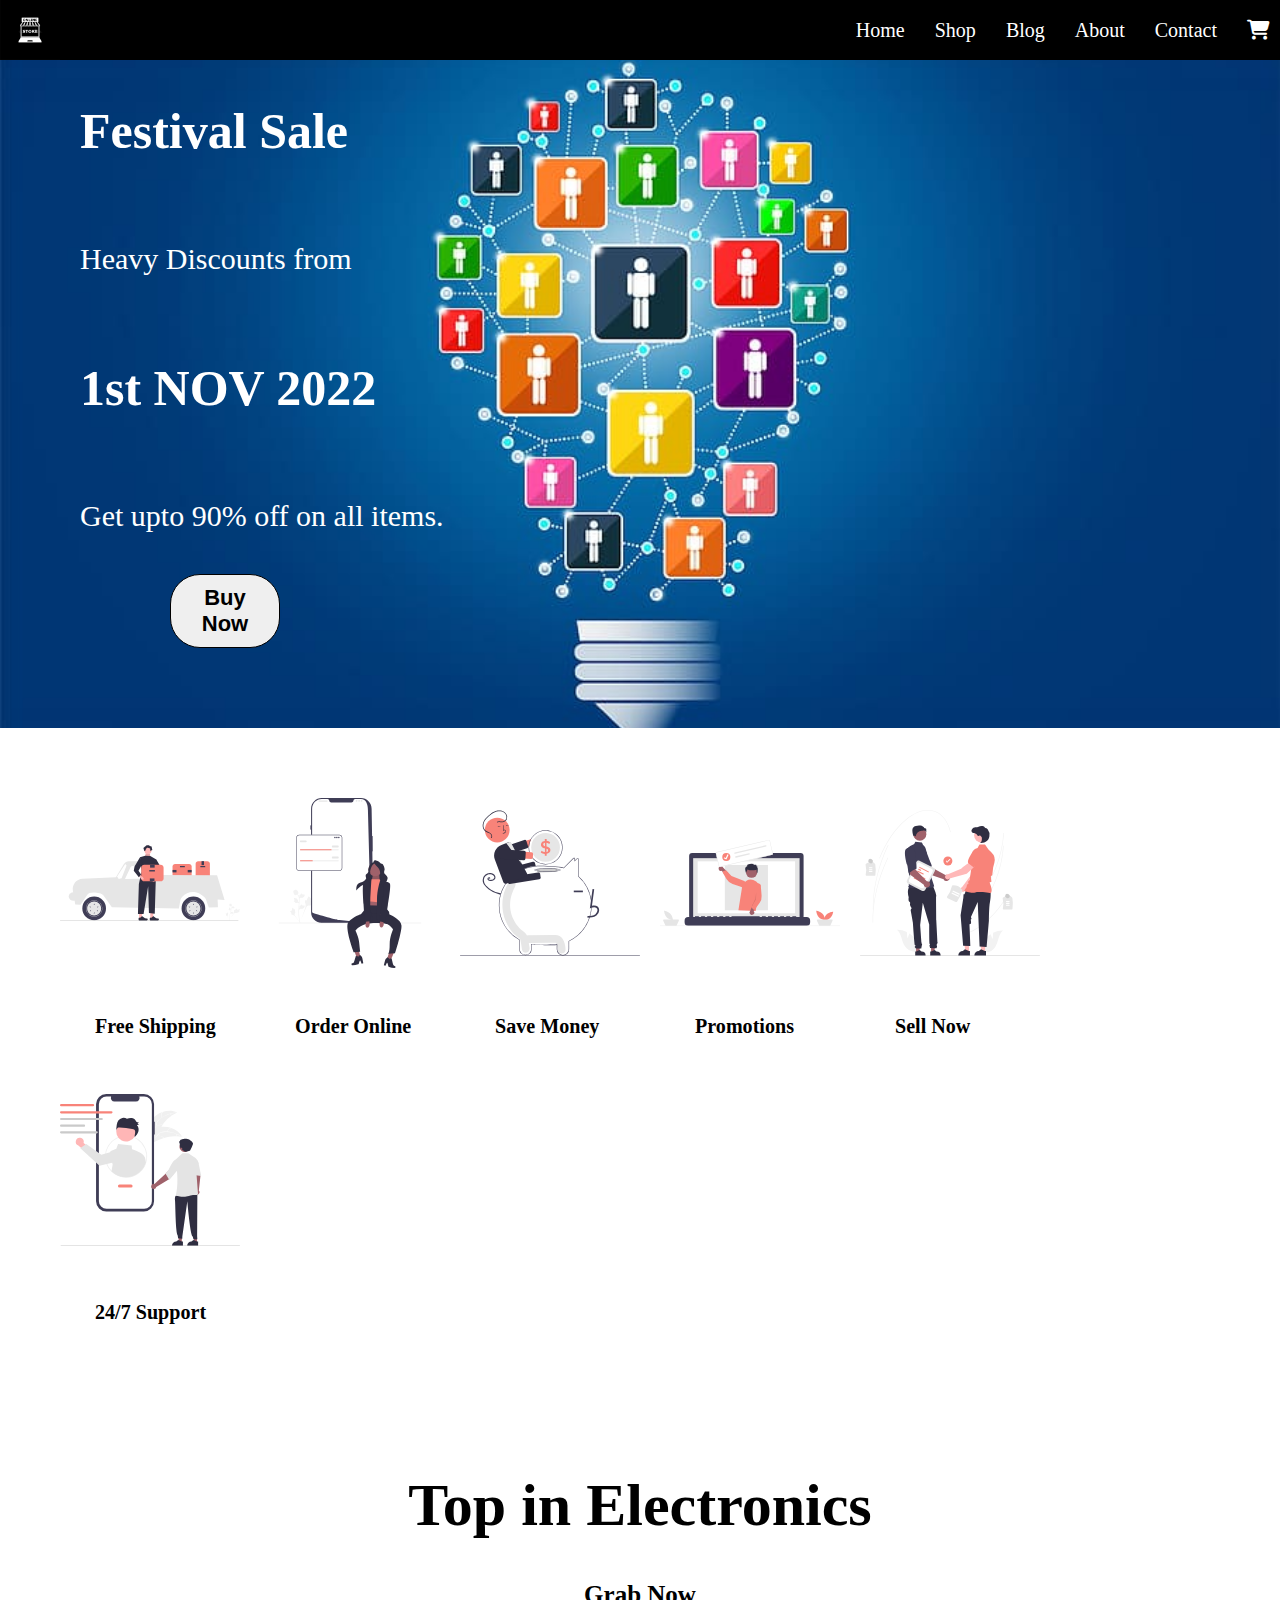
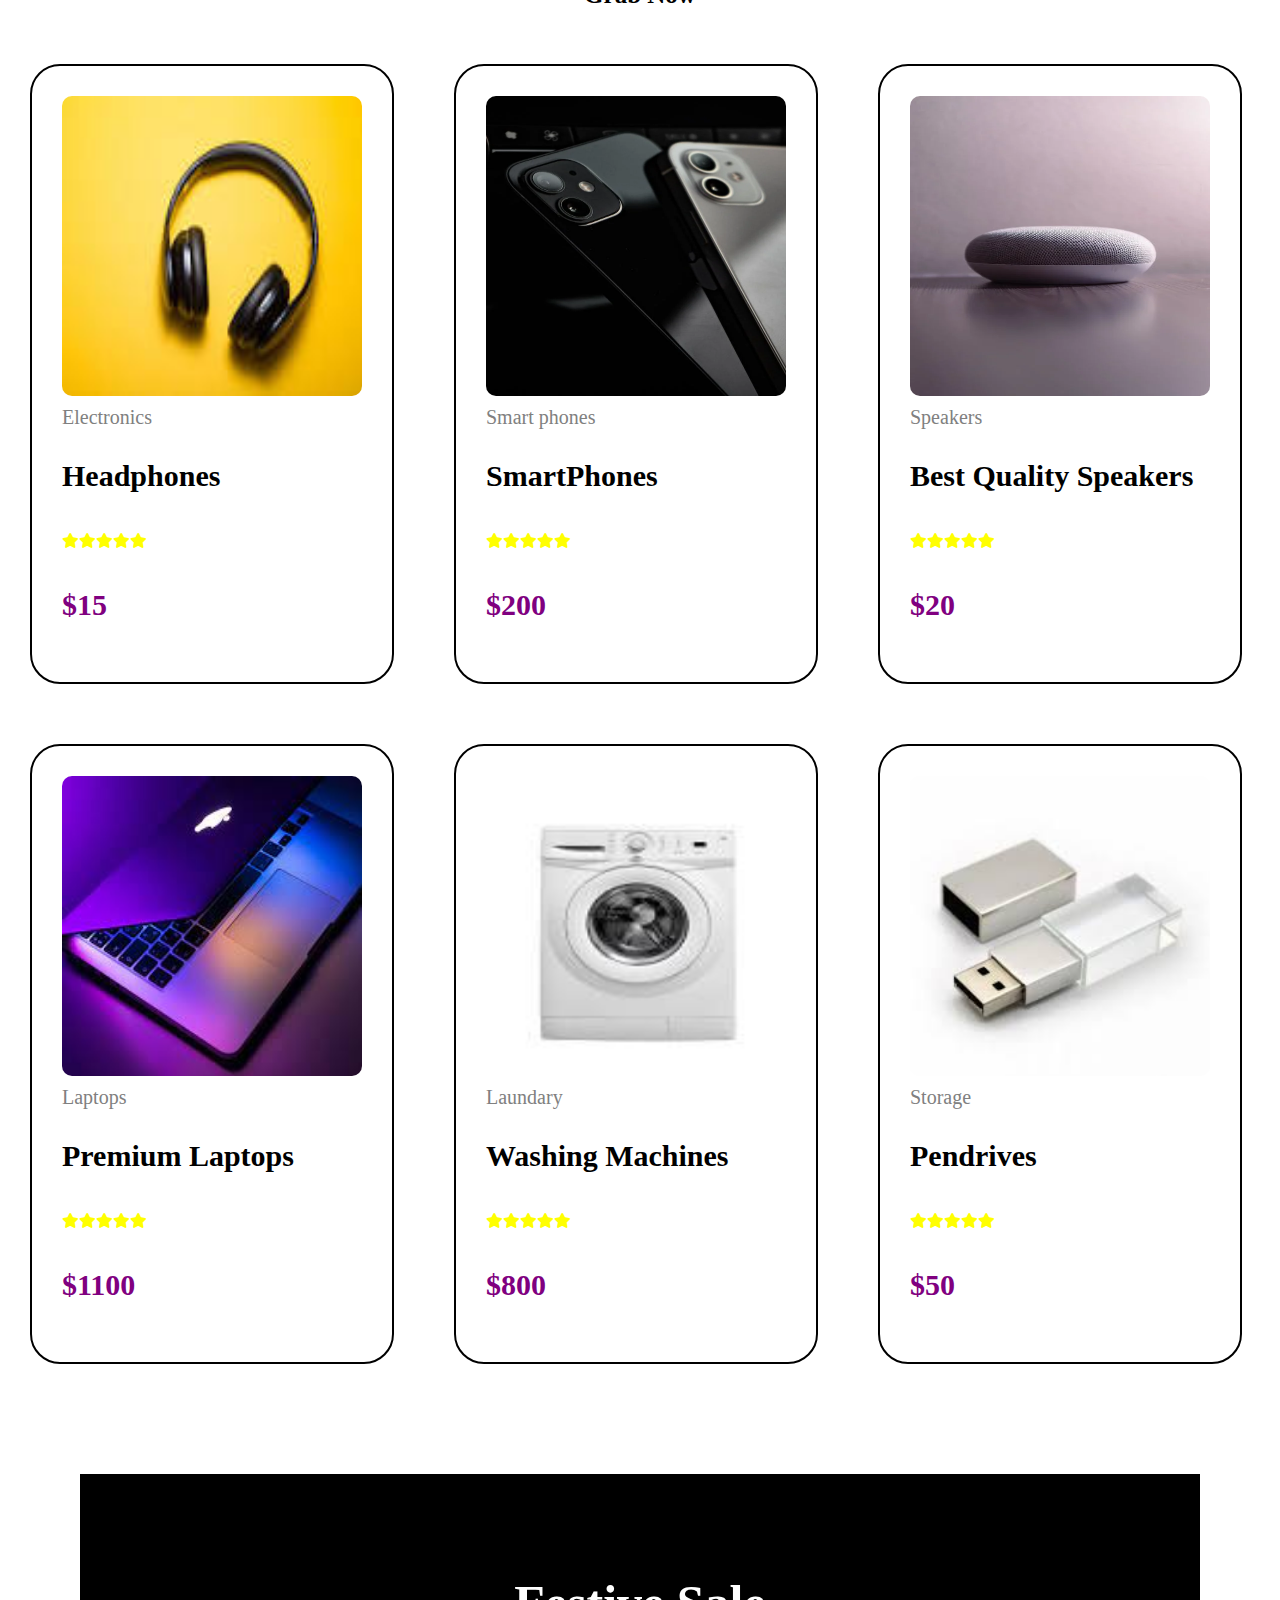
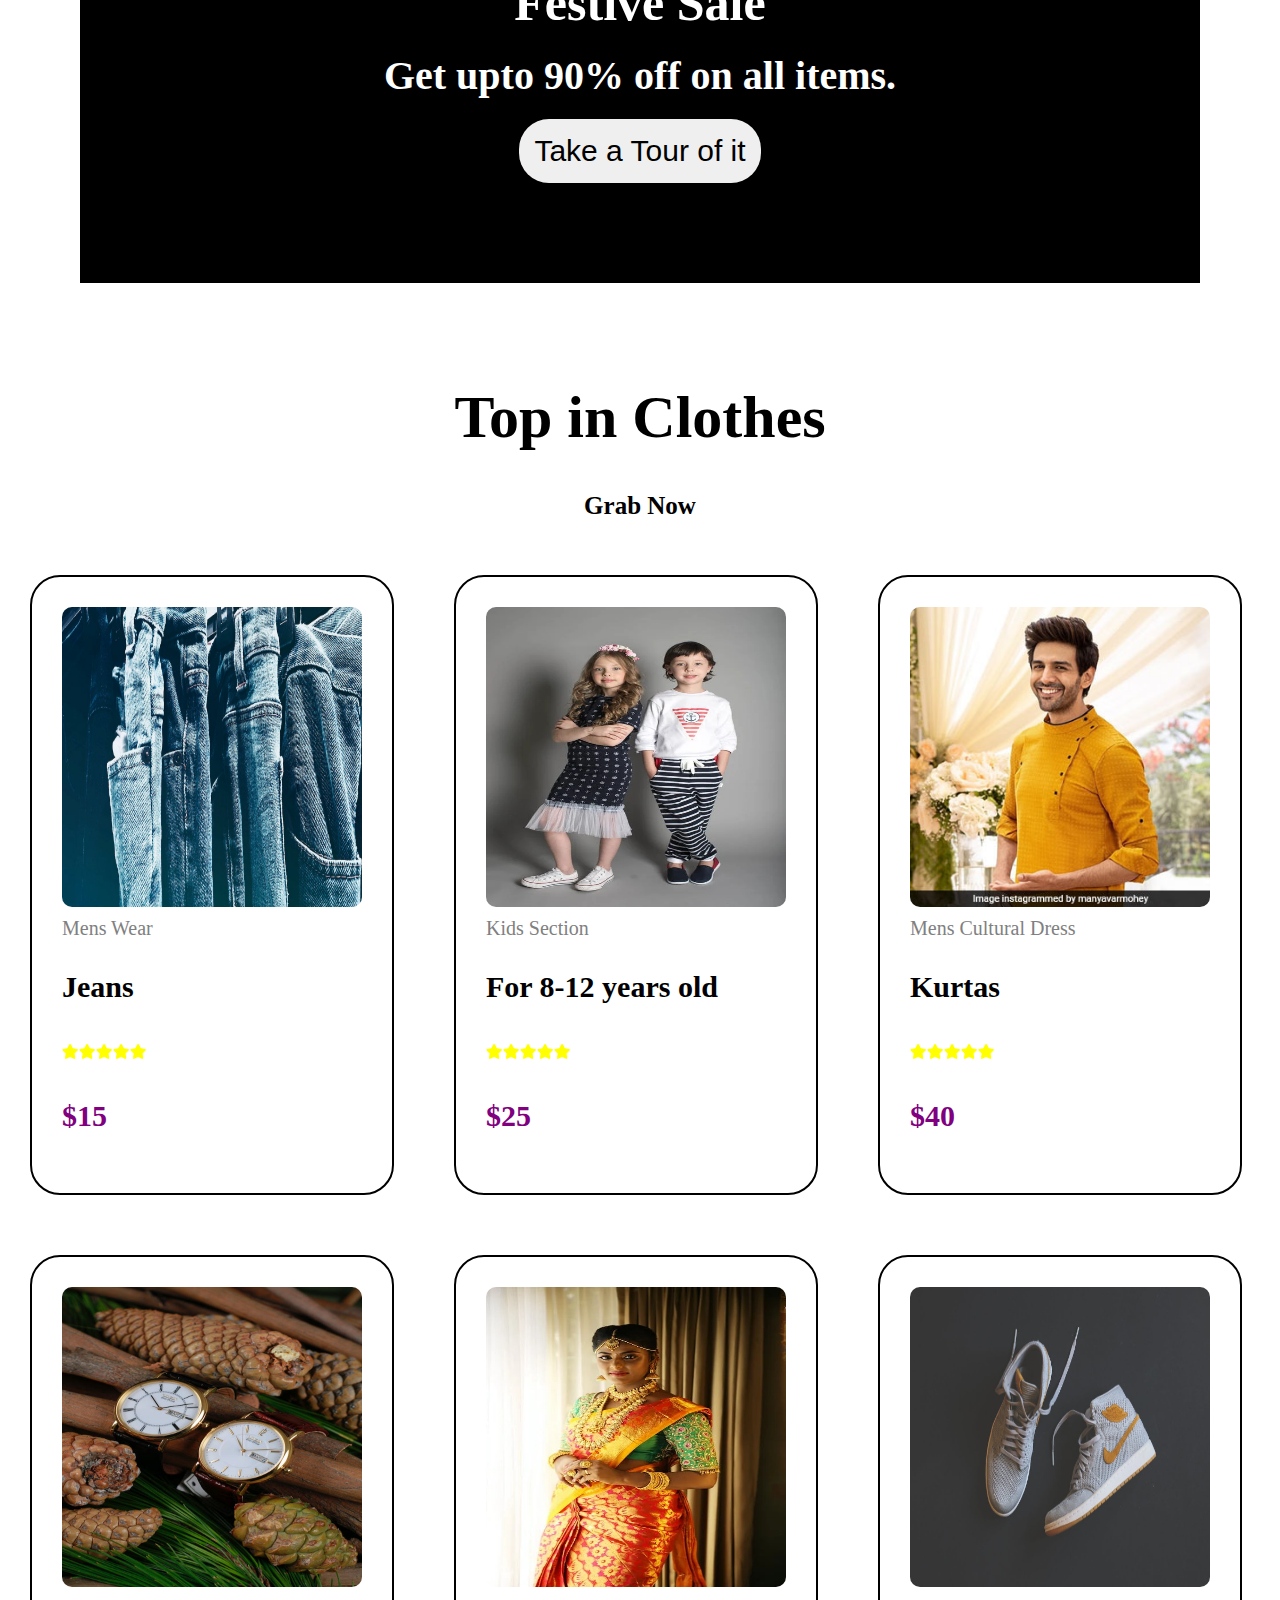
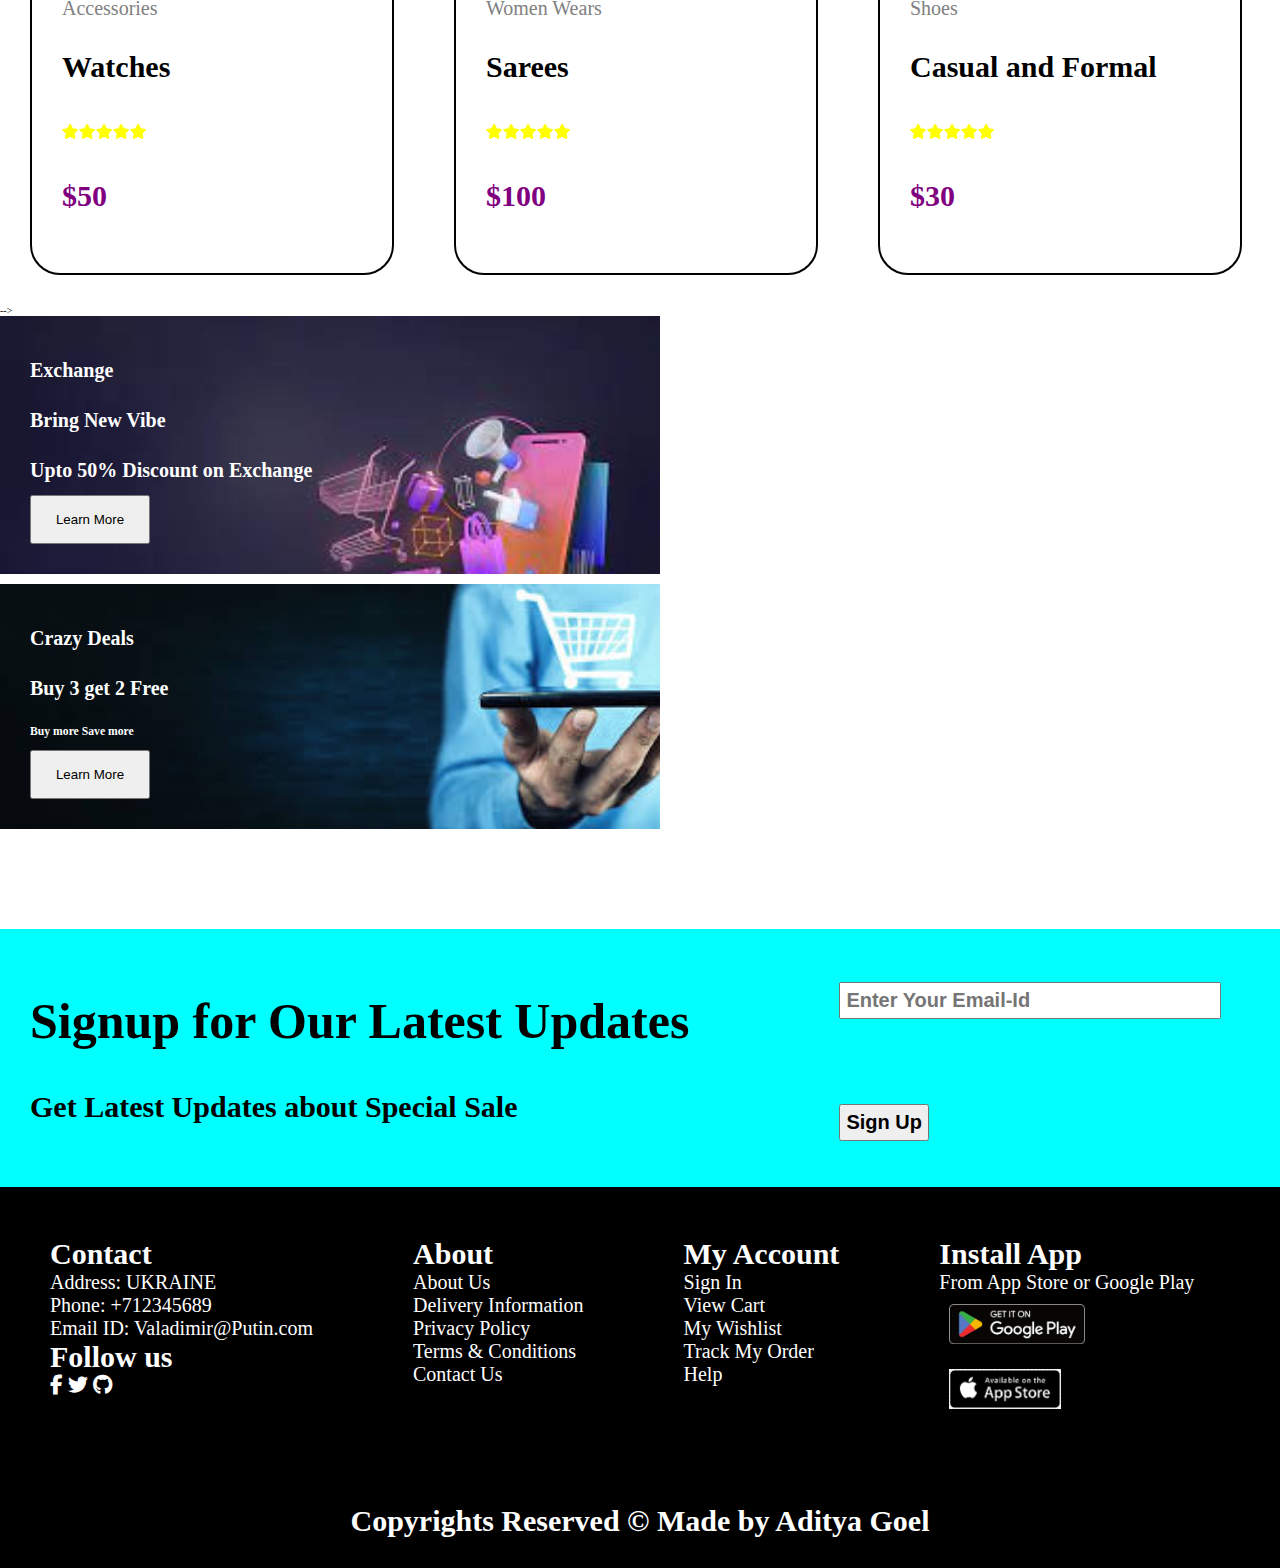
<file: index.html>
<!DOCTYPE html>

<html lang="en">

<head>
    <meta charset="UTF-8">
    <meta http-equiv="X-UA-Compatible" content="IE=edge">
    <meta name="viewport" content="width=device-width, initial-scale=1.0">
    <link rel="stylesheet" href="style.css">
    <link rel="stylesheet" href="https://cdnjs.cloudflare.com/ajax/libs/font-awesome/6.2.0/css/all.min.css"
        integrity="sha512-xh6O/CkQoPOWDdYTDqeRdPCVd1SpvCA9XXcUnZS2FmJNp1coAFzvtCN9BmamE+4aHK8yyUHUSCcJHgXloTyT2A=="
        crossorigin="anonymous" referrerpolicy="no-referrer" />
    <link rel="stylesheet" href="https://cdnjs.cloudflare.com/ajax/libs/font-awesome/6.2.0/css/all.min.css">
    <link rel="stylesheet" href="https://cdnjs.cloudflare.com/ajax/libs/font-awesome/6.2.0/css/all.min.css"
        integrity="sha512-xh6O/CkQoPOWDdYTDqeRdPCVd1SpvCA9XXcUnZS2FmJNp1coAFzvtCN9BmamE+4aHK8yyUHUSCcJHgXloTyT2A=="
        crossorigin="anonymous" referrerpolicy="no-referrer" />

    <title>Document</title>
</head>

<body>
    <nav>

        <img class="img" src="logo.jpg" alt="">




        <ul class="ul" id="ul">
            <li><a href="index.html">Home</a></li>
            <li><a href="shop.html">Shop</a></li>
            <li><a href="blog.html">Blog</a></li>
            <li><a href="about.html">About</a></li>

            <li><a href="contact.html">Contact</a></li>
            <li class="c"><a href="cart.html"><i class="fa fa-shopping-cart" aria-hidden="true"></i></a></li>
        </ul>




        <div class="bars" id="bars">
            <i class="fa-solid fa-bars"></i>
        </div>

    </nav>


    <div class="lisst" id="lisst">
        <ul class="ull">
            <li><a href="index.html">Home</a></li>
            <li><a href="shop.html">Shop</a></li>
            <li><a href="blog.html">Blog</a></li>
            <li><a href="about.html">About</a></li>

            <li><a href="contact.html">Contact</a></li>
            <li class="c"><a href="cart.html"><i class="fa fa-shopping-cart" aria-hidden="true"></i></a></li>
        </ul>

      
    </div>




    <div class="sec">
        <h2 class="f">Festival Sale</h2><br>
        <p class="p">Heavy Discounts from</p><br>
        <h2>1st NOV 2022</h2><br>
        <p class="p">Get upto 90% off on all items.</p><br>
        <button class="btn">Buy Now</button>
    </div>




    <!-- ==============================
    logos section down
    ============================== -->



    <section class="feat">

        <div class="featureitem">
            <img class="featimg" src="free shipping.svg" alt="">
            <h6>Free Shipping</h6>
        </div>
        <div class="featureitem">
            <img class="featimg" src="order.svg" alt="">
            <h6>Order Online</h6>
        </div>
        <div class="featureitem">
            <img class="featimg" src="save.svg" alt="">
            <h6>Save Money</h6>
        </div>
        <div class="featureitem">
            <img class="featimg" src="pro.svg" alt="">
            <h6>Promotions</h6>
        </div>
        <div class="featureitem">
            <img class="featimg" src="sell.svg" alt="">
            <h6>Sell Now</h6>
        </div>
        <div class="featureitem">
            <img class="featimg" src="24.svg" alt="">
            <h6>24/7 Support</h6>
        </div>
    </section>


    <!-- ==============================
    logos section up
    ============================== -->








    <h1 class="heading">Top in Electronics</h1>
    <h3 class="sub_head">Grab Now</h3>
    <section class="card_sec">
        <div class="card">
            <img class="cards_img" src="heaphone.jpg" alt="">
            <p class="type">Electronics</p>

            <p class="name">Headphones</p>
            <p><i class="fa-sharp fa-solid fa-star"></i><i class="fa-sharp fa-solid fa-star"></i><i
                    class="fa-sharp fa-solid fa-star"></i><i class="fa-sharp fa-solid fa-star"></i><i
                    class="fa-sharp fa-solid fa-star"></i></p>
            <p class="price">$15</p>
        </div>
        <div class="card">
            <img class="cards_img" src="phones.webp" alt="">
            <p class="type">Smart phones</p>

            <p class="name">SmartPhones</p>
            <p><i class="fa-sharp fa-solid fa-star"></i><i class="fa-sharp fa-solid fa-star"></i><i
                    class="fa-sharp fa-solid fa-star"></i><i class="fa-sharp fa-solid fa-star"></i><i
                    class="fa-sharp fa-solid fa-star"></i></p>
            <p class="price">$200</p>
        </div>
        <div class="card">
            <img class="cards_img" src="speskers.webp" alt="">
            <p class="type">Speakers</p>

            <p class="name">Best Quality Speakers</p>
            <p><i class="fa-sharp fa-solid fa-star"></i><i class="fa-sharp fa-solid fa-star"></i><i
                    class="fa-sharp fa-solid fa-star"></i><i class="fa-sharp fa-solid fa-star"></i><i
                    class="fa-sharp fa-solid fa-star"></i></p>
            <p class="price">$20</p>
        </div>
        <div class="card">
            <img class="cards_img" src="lap.jpg" alt="">
            <p class="type">Laptops</p>

            <p class="name">Premium Laptops</p>
            <p><i class="fa-sharp fa-solid fa-star"></i><i class="fa-sharp fa-solid fa-star"></i><i
                    class="fa-sharp fa-solid fa-star"></i><i class="fa-sharp fa-solid fa-star"></i><i
                    class="fa-sharp fa-solid fa-star"></i></p>
            <p class="price">$1100</p>
        </div>
        <div class="card">
            <img class="cards_img" src="washingf.jpg" alt="">
            <p class="type">Laundary</p>

            <p class="name">Washing Machines</p>
            <p><i class="fa-sharp fa-solid fa-star"></i><i class="fa-sharp fa-solid fa-star"></i><i
                    class="fa-sharp fa-solid fa-star"></i><i class="fa-sharp fa-solid fa-star"></i><i
                    class="fa-sharp fa-solid fa-star"></i></p>
            <p class="price">$800</p>
        </div>
        <div class="card">
            <img class="cards_img" src="pendrive.jpg" alt="">
            <p class="type">Storage</p>

            <p class="name">Pendrives</p>
            <p><i class="fa-sharp fa-solid fa-star"></i><i class="fa-sharp fa-solid fa-star"></i><i
                    class="fa-sharp fa-solid fa-star"></i><i class="fa-sharp fa-solid fa-star"></i><i
                    class="fa-sharp fa-solid fa-star"></i></p>
            <p class="price">$50</p>
        </div>

    </section>





    <div class="banner">
        <h1 class="banner_h">Festive Sale</h1>
        <p class="banner_p">Get upto 90% off on all items.</p>
        <button class="banner_btn">Take a Tour of it</button>
    </div>





    <h1 class="heading">Top in Clothes</h1>
    <h3 class="sub_head">Grab Now</h3>
    <section class="card_sec">
        <div class="card">
            <img class="cards_img" src="jeans.jpeg" alt="">
            <p class="type">Mens Wear</p>

            <p class="name">Jeans</p>
            <p><i class="fa-sharp fa-solid fa-star"></i><i class="fa-sharp fa-solid fa-star"></i><i
                    class="fa-sharp fa-solid fa-star"></i><i class="fa-sharp fa-solid fa-star"></i><i
                    class="fa-sharp fa-solid fa-star"></i></p>
            <p class="price">$15</p>
        </div>



        <div class="card">
            <img class="cards_img" src="kids.webp" alt="">
            <p class="type">Kids Section</p>

            <p class="name">For 8-12 years old</p>
            <p><i class="fa-sharp fa-solid fa-star"></i><i class="fa-sharp fa-solid fa-star"></i><i
                    class="fa-sharp fa-solid fa-star"></i><i class="fa-sharp fa-solid fa-star"></i><i
                    class="fa-sharp fa-solid fa-star"></i></p>
            <p class="price">$25</p>
        </div>
        <div class="card">
            <img class="cards_img" src="kurta.jpg" alt="">
            <p class="type">Mens Cultural Dress</p>

            <p class="name">Kurtas</p>
            <p><i class="fa-sharp fa-solid fa-star"></i><i class="fa-sharp fa-solid fa-star"></i><i
                    class="fa-sharp fa-solid fa-star"></i><i class="fa-sharp fa-solid fa-star"></i><i
                    class="fa-sharp fa-solid fa-star"></i></p>
            <p class="price">$40</p>
        </div>
        <div class="card">
            <img class="cards_img" src="wacthcws.jpeg" alt="">
            <p class="type">Accessories</p>

            <p class="name">Watches</p>
            <p><i class="fa-sharp fa-solid fa-star"></i><i class="fa-sharp fa-solid fa-star"></i><i
                    class="fa-sharp fa-solid fa-star"></i><i class="fa-sharp fa-solid fa-star"></i><i
                    class="fa-sharp fa-solid fa-star"></i></p>
            <p class="price">$50</p>
        </div>
        <div class="card">
            <img class="cards_img" src="saare.webp" alt="">
            <p class="type">Women Wears</p>

            <p class="name">Sarees</p>
            <p><i class="fa-sharp fa-solid fa-star"></i><i class="fa-sharp fa-solid fa-star"></i><i
                    class="fa-sharp fa-solid fa-star"></i><i class="fa-sharp fa-solid fa-star"></i><i
                    class="fa-sharp fa-solid fa-star"></i></p>
            <p class="price">$100</p>
        </div>
        <div class="card">
            <img class="cards_img" src="shoes.jpeg" alt="">
            <p class="type">Shoes</p>

            <p class="name">Casual and Formal</p>
            <p><i class="fa-sharp fa-solid fa-star"></i><i class="fa-sharp fa-solid fa-star"></i><i
                    class="fa-sharp fa-solid fa-star"></i><i class="fa-sharp fa-solid fa-star"></i><i
                    class="fa-sharp fa-solid fa-star"></i></p>
            <p class="price">$30</p>
        </div>

    </section> -->


    <div class="banner_grp">



        <div class="banner2">
            <h1 class="exc">Exchange</h1>

            <h1 class="bri">Bring New Vibe</h1>
            <h1 class="up">
                Upto 50% Discount on Exchange
            </h1>
            <button class="btn3">Learn More</button>

        </div>



        <div class="banner3">
            <h1>Crazy Deals</h1>
            <h1>
                Buy 3 get 2 Free

            </h1>

            <h3>
                Buy more Save more

            </h3>
            <button class="btn3">
                Learn More

            </button>
        </div>






    </div>





    <section class="sign">

        <div class="pp">
            <h1 class="h">Signup for Our Latest Updates</h1>

            <h4 class="h0">Get Latest Updates about Special Sale</h4>
        </div>


        <div class="i">
            <input class="email" type="email" placeholder="Enter Your Email-Id">
            <button class="email">Sign Up</button>

        </div>


    </section>


    <footer>
        <div class="div_cont">
            <span>Contact</span> <br>
            Address: UKRAINE <br>

            Phone: +712345689 <br>

            Email ID: Valadimir@Putin.com <br>
            <span class="tags">
                Follow us
            </span> <br>
            <i class="fa-brands fa-facebook-f"></i>
            <i class="fa-brands fa-twitter"></i>
            <i class="fa-brands fa-github"></i>

        </div>
        <div class="div_cont">
            <span>
                About
            </span> <br>
            About Us <br>
            Delivery Information <br>
            Privacy Policy <br>
            Terms & Conditions <br>
            Contact Us <br>
        </div>
        <div class="div_cont">
            <span>
                My Account
            </span> <br>
            Sign In <br>
            View Cart<br>
            My Wishlist<br>
            Track My Order<br>
            Help<br>
        </div>
        <div class="div_cont">
            <span>
                Install App
            </span><br>
            From App Store or Google Play<br>
            <img class="img-store" src="playstore.png" alt=""><br>
            <img class="img-store" src="appstore.png" alt="">
        </div>
    </footer>




    <h1 class="footer">
        Copyrights Reserved &copy; Made by Aditya Goel
    </h1>



    <script src="index.js"></script>
</body>

</html>








<!-- https://ayushmangarg2003.github.io/PocketMart/ -->
</file>
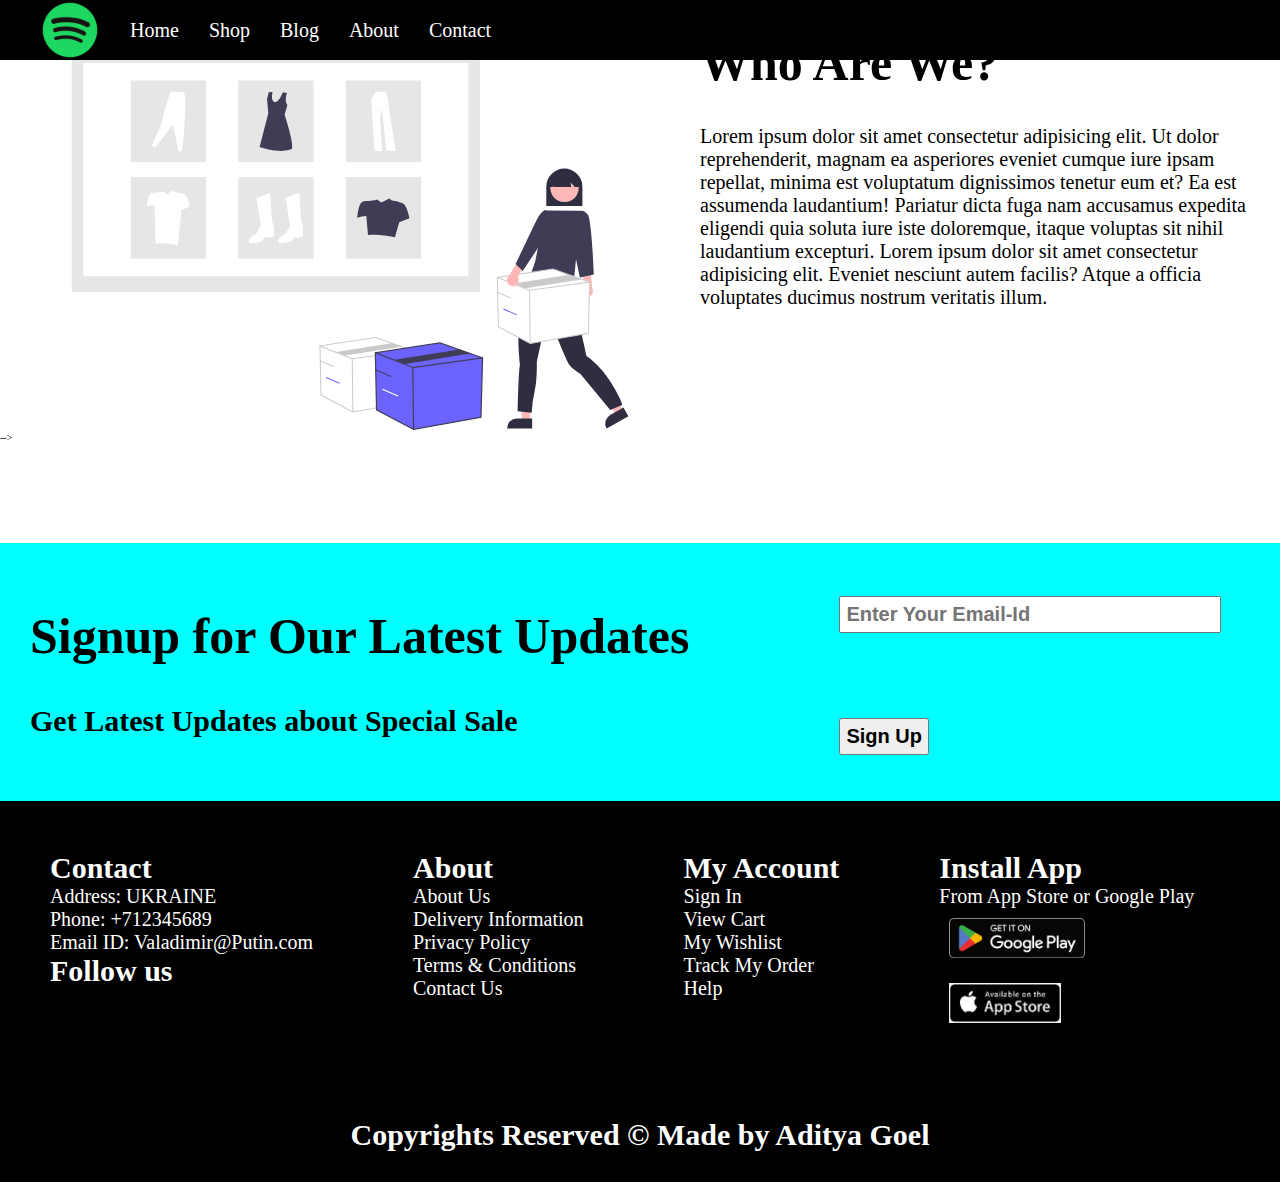
<file: about.html>
<!DOCTYPE html>
<html lang="en">

<head>
    <meta charset="UTF-8">
    <meta http-equiv="X-UA-Compatible" content="IE=edge">
    <meta name="viewport" content="width=device-width, initial-scale=1.0">
    <link rel="stylesheet" href="style.css">
    <title>Document</title>
</head>

<body>


    <div>
        <nav>

            <ul class="ul">
                <img class="img" src="logo.png" alt="">
                <li><a href="test.html">Home</a></li>
                <li><a href="shop.html">Shop</a></li>
                <li><a href="blog.html">Blog</a></li>
                <li><a href="about.html">About</a></li>

                <li><a href="contact.html">Contact</a></li>
                <li><i class="fa fa-shopping-cart" aria-hidden="true"></i></li>
            </ul>
        </nav>
    </div>

 
    <div class="q">
        <div>

            <img class="about_img" src="about_i.svg" alt="">
        </div>

        <div>
            <h1 class="l"> Who Are We?</h1>
            <p class="m">
                Lorem ipsum dolor sit amet consectetur adipisicing elit. Ut dolor reprehenderit, magnam ea asperiores
                eveniet cumque iure ipsam repellat, minima est voluptatum dignissimos tenetur eum et? Ea est assumenda
                laudantium! Pariatur dicta fuga nam accusamus expedita eligendi quia soluta iure iste doloremque, itaque
                voluptas sit nihil laudantium excepturi. Lorem ipsum dolor sit amet consectetur adipisicing elit.
                Eveniet nesciunt autem facilis? Atque a officia voluptates ducimus nostrum veritatis illum.
            </p>
        </div>

    </div> -->


    


    <section class="sign">

        <div class="pp">
            <h1 class="h">Signup for Our Latest Updates</h1>

            <h4 class="h0">Get Latest Updates about Special Sale</h4>
        </div>


        <div class="i">
            <input class="email" type="email" placeholder="Enter Your Email-Id">
            <button class="email">Sign Up</button>

        </div>


    </section>


    <footer>
        <div class="div_cont">
            <span>Contact</span> <br>
            Address: UKRAINE <br>

            Phone: +712345689 <br>

            Email ID: Valadimir@Putin.com <br>
            <span class="tags">
                Follow us
            </span> <br>
            <i class="fa-brands fa-facebook-f"></i>
            <i class="fa-brands fa-twitter"></i>
            <i class="fa-brands fa-github"></i>

        </div>
        <div class="div_cont">
            <span>
                About
            </span> <br>
            About Us <br>
            Delivery Information <br>
            Privacy Policy <br>
            Terms & Conditions <br>
            Contact Us <br>
        </div>
        <div class="div_cont">
            <span>
                My Account
            </span> <br>
            Sign In <br>
            View Cart<br>
            My Wishlist<br>
            Track My Order<br>
            Help<br>
        </div>
        <div class="div_cont">
            <span>
                Install App
            </span><br>
            From App Store or Google Play<br>
            <img class="img-store" src="playstore.png" alt=""><br>
            <img class="img-store" src="appstore.png" alt="">
        </div>
    </footer>




    <h1 class="footer">
        Copyrights Reserved &copy; Made by Aditya Goel
    </h1>









</body>

</html>
</file>
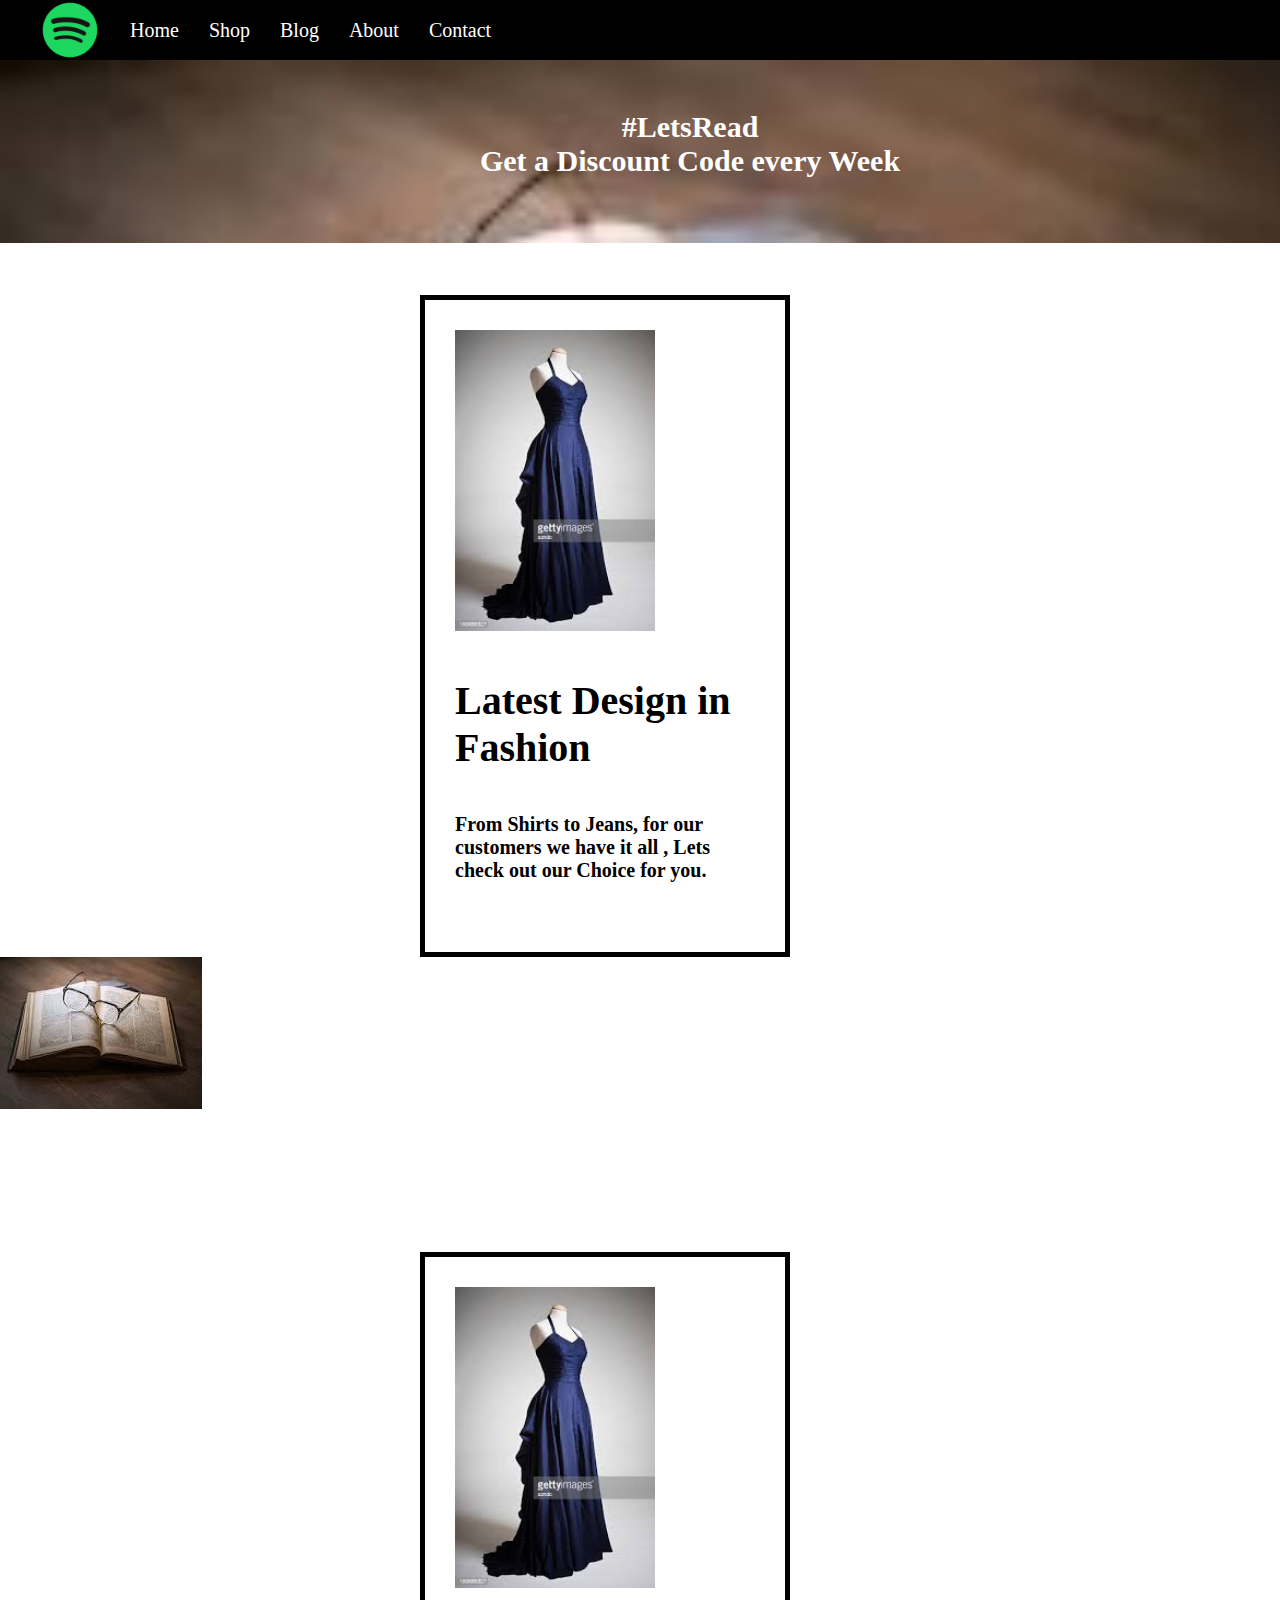
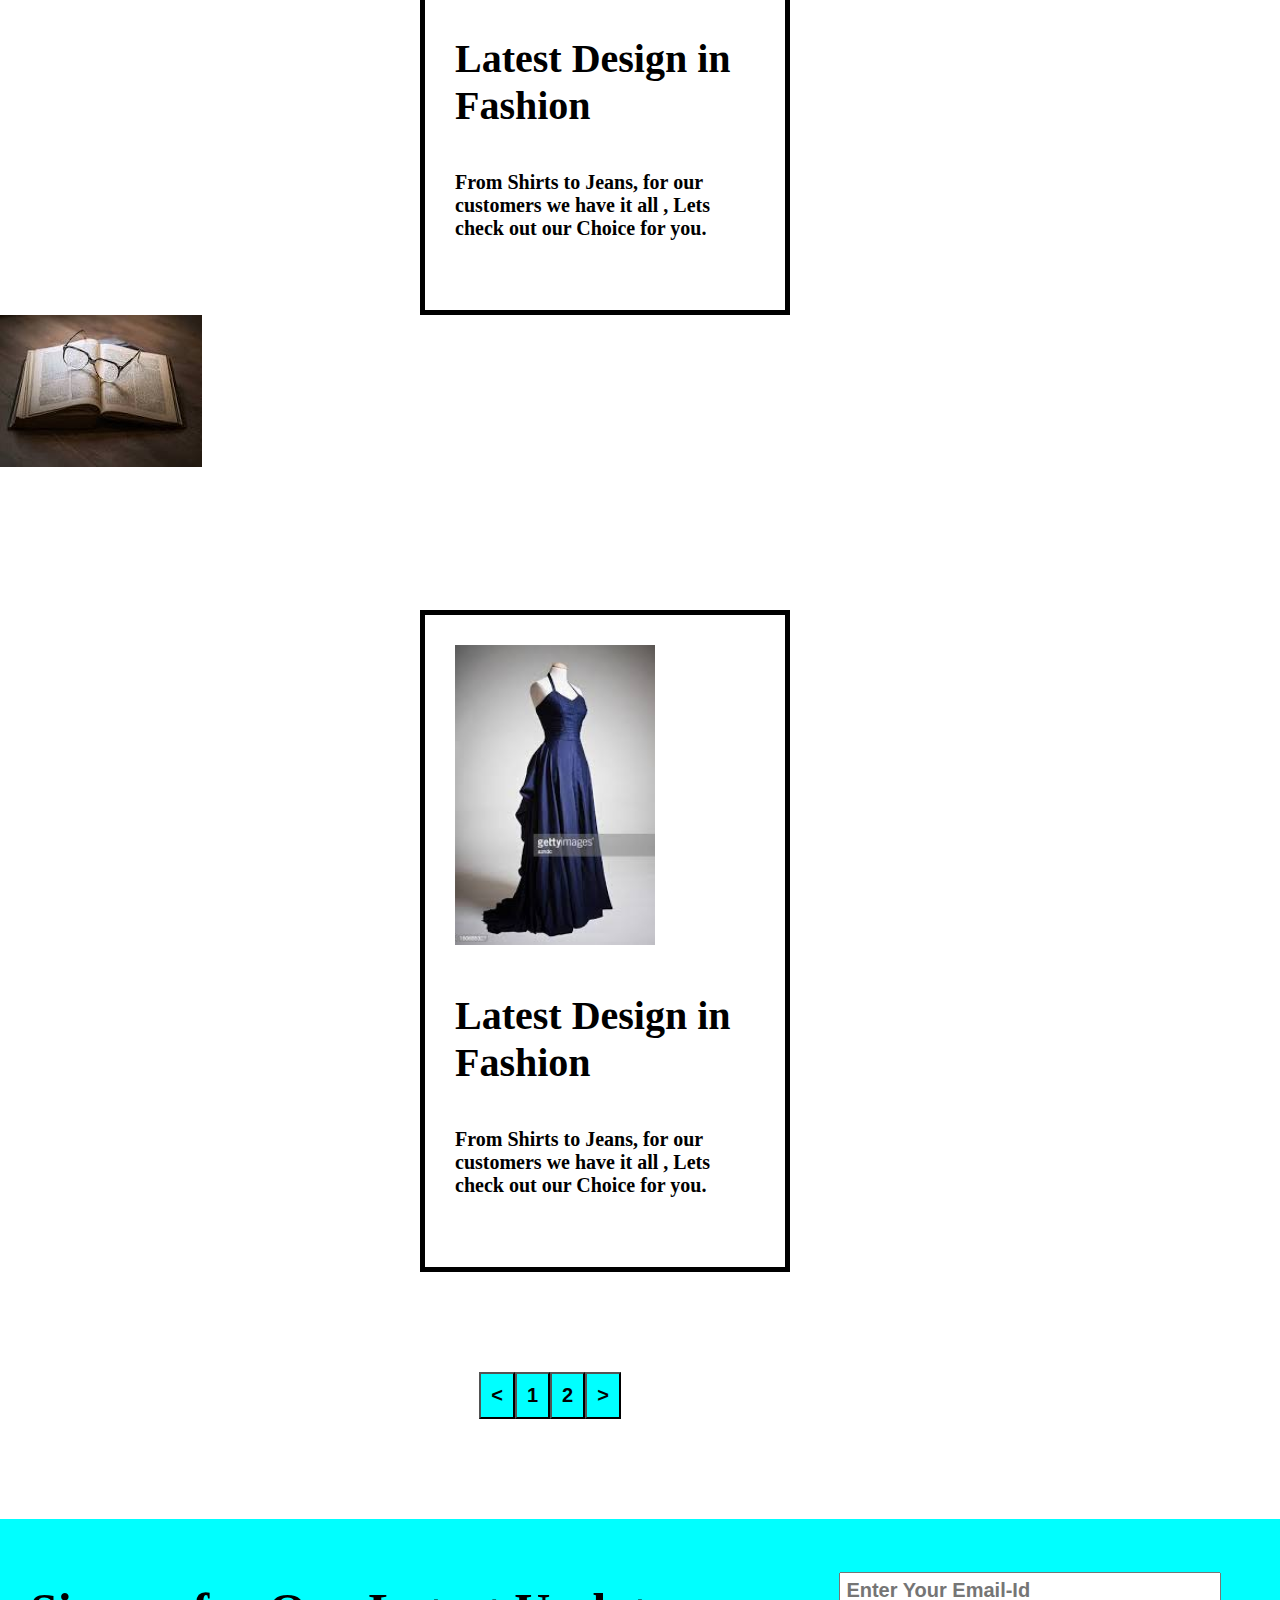
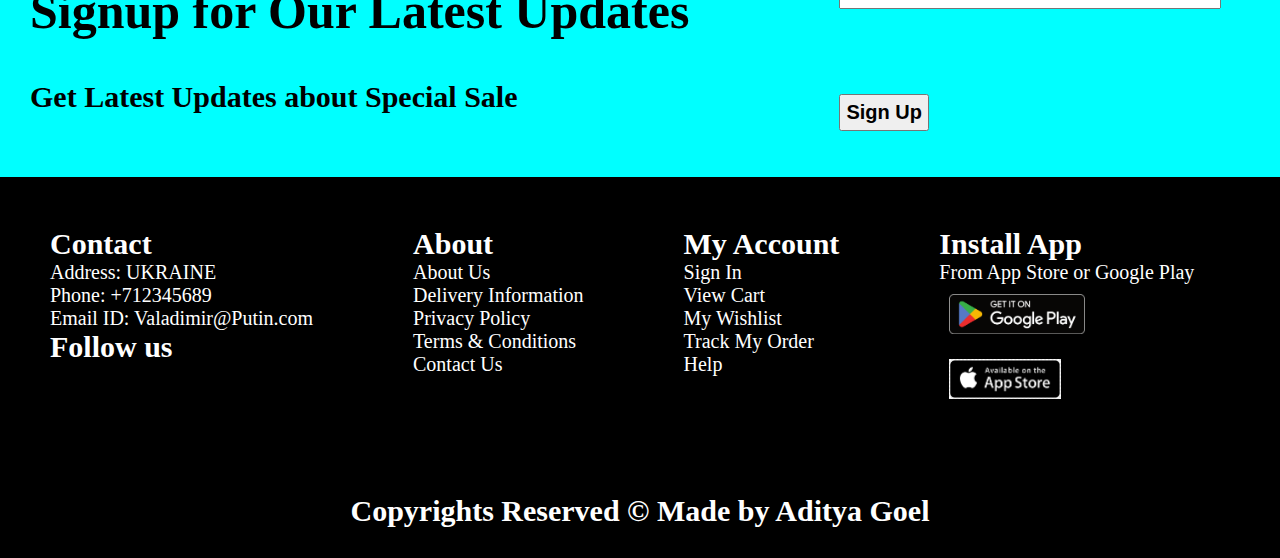
<file: blog.html>
<!DOCTYPE html>
<html lang="en">

<head>
    <meta charset="UTF-8">
    <meta http-equiv="X-UA-Compatible" content="IE=edge">
    <meta name="viewport" content="width=device-width, initial-scale=1.0">
    <link rel="stylesheet" href="style.css">
    <title>Document</title>
</head>

<body>

    <div>
        <nav>

            <ul class="ul">
                <img class="img" src="logo.png" alt="">
                <li><a href="test.html">Home</a></li>
                <li><a href="shop.html">Shop</a></li>
                <li><a href="blog.html">Blog</a></li>
                <li><a href="about.html">About</a></li>

                <li><a href="contact.html">Contact</a></li>
                <li><i class="fa fa-shopping-cart" aria-hidden="true"></i></li>
            </ul>
        </nav>
    </div>
    <div class="banner5">
        <span class="t"> #LetsRead <br>
            Get a Discount Code every Week
        </span>
    </div>




    <div>

        <img src="book.jpg" alt="">
        <div>
            <h2>to read book</h2>
            <div class="blog_page">

                <img class="fas" src="fashion.jpg" alt="">
                <P class="p_p">
                <h1 class="tt"> Latest Design in Fashion </h1> <br> <br>
                <h3 class="zxc"> From Shirts to Jeans, for our customers we have it all , Lets check out our Choice for
                    you. </h3>
                </P>
            </div>
        </div>


        <img src="book.jpg" alt="">
        <div>
            <h2>to read book</h2>
            <div class="blog_page">

                <img class="fas" src="fashion.jpg" alt="">
                <P class="p_p">
                <h1 class="tt"> Latest Design in Fashion </h1> <br> <br>
                <h3 class="zxc"> From Shirts to Jeans, for our customers we have it all , Lets check out our Choice for
                    you. </h3>
                </P>
            </div>
        </div>


        <img src="book.jpg" alt="">
        <div>
            <h2>to read book</h2>
            <div class="blog_page">

                <img class="fas" src="fashion.jpg" alt="">
                <P class="p_p">
                <h1 class="tt"> Latest Design in Fashion </h1> <br> <br>
                <h3 class="zxc"> From Shirts to Jeans, for our customers we have it all , Lets check out our Choice for
                    you. </h3>
                </P>
            </div>
        </div>



        <div class="btnss">
            <button class="blog_btn">
                <</button>

                    <button class="blog_btn" type="">1</button>
                    <button class="blog_btn">2</button>
                    <button class="blog_btn">></button>
        </div>
    </div>















































<section class="sign">

        <div class="pp">
            <h1 class="h">Signup for Our Latest Updates</h1>

            <h4 class="h0">Get Latest Updates about Special Sale</h4>
        </div>


        <div class="i">
            <input class="email" type="email" placeholder="Enter Your Email-Id">
            <button class="email">Sign Up</button>

        </div>


    </section>


    <footer>
        <div class="div_cont">
            <span>Contact</span> <br>
            Address: UKRAINE <br>

            Phone: +712345689 <br>

            Email ID: Valadimir@Putin.com <br>
            <span class="tags">
                Follow us
            </span> <br>
            <i class="fa-brands fa-facebook-f"></i>
            <i class="fa-brands fa-twitter"></i>
            <i class="fa-brands fa-github"></i>

        </div>
        <div class="div_cont">
            <span>
                About
            </span> <br>
            About Us <br>
            Delivery Information <br>
            Privacy Policy <br>
            Terms & Conditions <br>
            Contact Us <br>
        </div>
        <div class="div_cont">
            <span>
                My Account
            </span> <br>
            Sign In <br>
            View Cart<br>
            My Wishlist<br>
            Track My Order<br>
            Help<br>
        </div>
        <div class="div_cont">
            <span>
                Install App
            </span><br>
            From App Store or Google Play<br>
            <img class="img-store" src="playstore.png" alt=""><br>
            <img class="img-store" src="appstore.png" alt="">
        </div>
    </footer>




    <h1 class="footer">
        Copyrights Reserved &copy; Made by Aditya Goel
    </h1> 
</body>

</html>
</file>
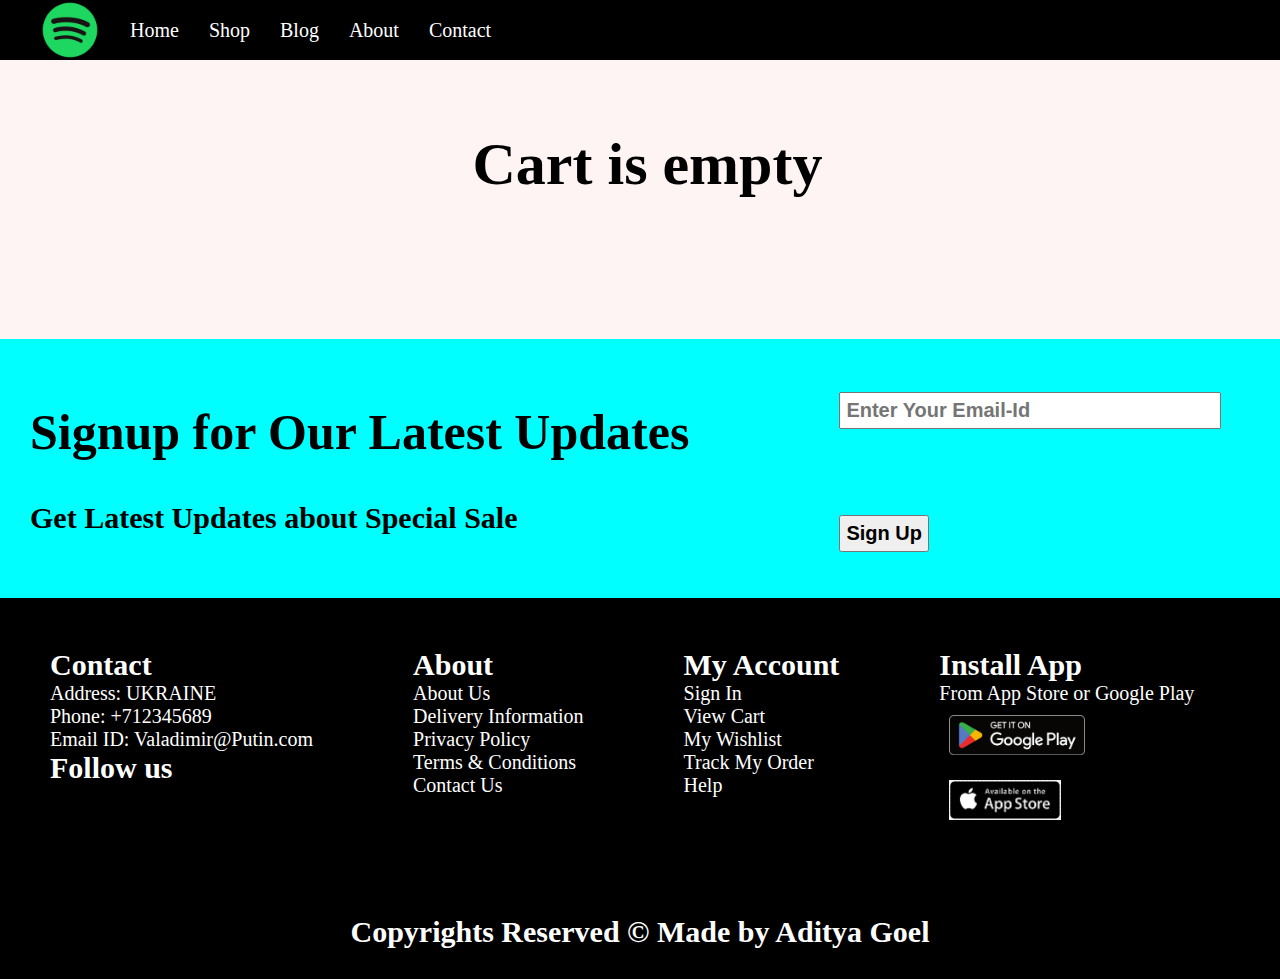
<file: cart.html>
<!DOCTYPE html>
<html lang="en">

<head>
    <meta charset="UTF-8">
    <meta http-equiv="X-UA-Compatible" content="IE=edge">
    <meta name="viewport" content="width=device-width, initial-scale=1.0">
    <link rel="stylesheet" href="https://cdnjs.cloudflare.com/ajax/libs/font-awesome/6.2.0/css/all.min.css"
        integrity="sha512-xh6O/CkQoPOWDdYTDqeRdPCVd1SpvCA9XXcUnZS2FmJNp1coAFzvtCN9BmamE+4aHK8yyUHUSCcJHgXloTyT2A=="
        crossorigin="anonymous" referrerpolicy="no-referrer" />

    <link rel="stylesheet" href="style.css">
    <title>Document</title>
</head>

<body class="abody">
    <nav class="navbar">

        <ul class="ul">
            <img class="img" src="logo.png" alt="">
            <li><a href="test.html">Home</a></li>
            <li><a href="shop.html">Shop</a></li>
            <li><a href="blog.html">Blog</a></li>
            <li><a href="about.html">About</a></li>

            <li>Contact</li>
            <li><a href="cart.html"><i class="fa fa-shopping-cart" aria-hidden="true"></i></a></li>
        </ul>



    </nav>


    <div class="caart_page">

        <i class="fa fa-shopping-cart" aria-hidden="true"></i>
        <h1>Cart is empty</h1>
    </div>


    <section class="sign">

        <div class="pp">
            <h1 class="h">Signup for Our Latest Updates</h1>

            <h4 class="h0">Get Latest Updates about Special Sale</h4>
        </div>


        <div class="i">
            <input class="email" type="email" placeholder="Enter Your Email-Id">
            <button class="email">Sign Up</button>

        </div>


    </section>


    <footer>
        <div class="div_cont">
            <span>Contact</span> <br>
            Address: UKRAINE <br>

            Phone: +712345689 <br>

            Email ID: Valadimir@Putin.com <br>
            <span class="tags">
                Follow us
            </span> <br>
            <i class="fa-brands fa-facebook-f"></i>
            <i class="fa-brands fa-twitter"></i>
            <i class="fa-brands fa-github"></i>

        </div>
        <div class="div_cont">
            <span>
                About
            </span> <br>
            About Us <br>
            Delivery Information <br>
            Privacy Policy <br>
            Terms & Conditions <br>
            Contact Us <br>
        </div>
        <div class="div_cont">
            <span>
                My Account
            </span> <br>
            Sign In <br>
            View Cart<br>
            My Wishlist<br>
            Track My Order<br>
            Help<br>
        </div>
        <div class="div_cont">
            <span>
                Install App
            </span><br>
            From App Store or Google Play<br>
            <img class="img-store" src="playstore.png" alt=""><br>
            <img class="img-store" src="appstore.png" alt="">
        </div>
    </footer>




    <h1 class="footer">
        Copyrights Reserved &copy; Made by Aditya Goel
    </h1>



</body>

</html>
</file>
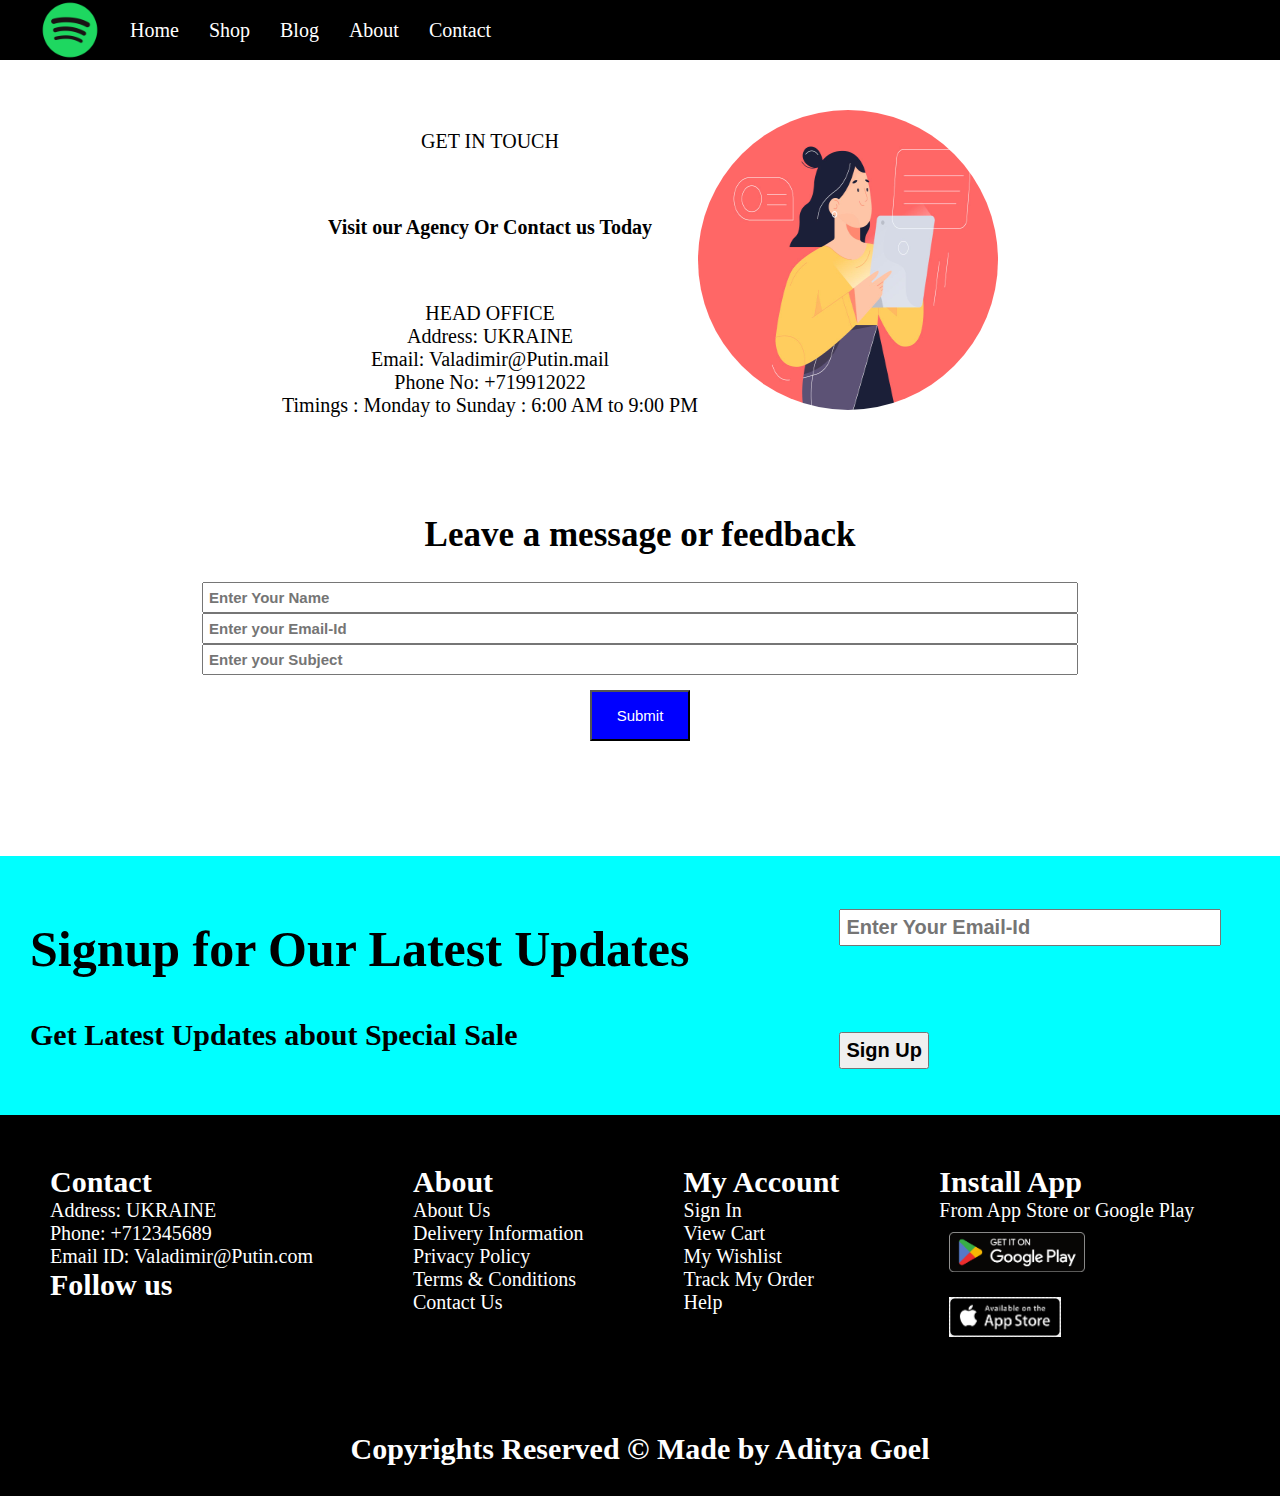
<file: contact.html>
<!DOCTYPE html>
<html lang="en">

<head>
    <meta charset="UTF-8">
    <meta http-equiv="X-UA-Compatible" content="IE=edge">
    <meta name="viewport" content="width=device-width, initial-scale=1.0">
    <link rel="stylesheet" href="style.css">
    <title>Document</title>
</head>

<body>

    <nav class="navbar">

        <ul class="ul">
            <img class="img" src="logo.png" alt="">
            <li><a href="test.html">Home</a></li>
            <li><a href="shop.html">Shop</a></li>
            <li><a href="blog.html">Blog</a></li>
            <li><a href="about.html">About</a></li>

            <li>Contact</li>
            <li><i class="fa fa-shopping-cart" aria-hidden="true"></i></li>
        </ul>
    </nav>



    <div class="contact_text">
        <div class="cont">
            <p class="qw">
                GET IN TOUCH
            </p> <br>

            <p>
               <strong>
                Visit our Agency Or Contact us Today
               </strong>
            </p> <br>
            <p>
                HEAD OFFICE <br>
                Address: UKRAINE <br>

                Email: Valadimir@Putin.mail <br>

                Phone No: +719912022 <br>

                Timings : Monday to Sunday : 6:00 AM to 9:00 PM <br>
            </p>

        </div>
       <div>
        <img src="contact_img.jpg" alt="">
       </div>
    </div>


    <div class="form">

        <form action="zxc.php" class="form">
            <h5>
                <strong class="str">
                    Leave a message or feedback
                </strong>
            </h5>
            <input type="text" name="" placeholder="Enter Your Name" id="">
            <input type="email" name="" placeholder="Enter your Email-Id" id="">
            <input type="text" name="" placeholder="Enter your Subject" id="">
            
            <button class="submit">Submit</button>
        </form>
    </div>









    <section class="sign">

        <div class="pp">
            <h1 class="h">Signup for Our Latest Updates</h1>

            <h4 class="h0">Get Latest Updates about Special Sale</h4>
        </div>


        <div class="i">
            <input class="email" type="email" placeholder="Enter Your Email-Id">
            <button class="email">Sign Up</button>

        </div>


    </section>


    <footer>
        <div class="div_cont">
            <span>Contact</span> <br>
            Address: UKRAINE <br>

            Phone: +712345689 <br>

            Email ID: Valadimir@Putin.com <br>
            <span class="tags">
                Follow us
            </span> <br>
            <i class="fa-brands fa-facebook-f"></i>
            <i class="fa-brands fa-twitter"></i>
            <i class="fa-brands fa-github"></i>

        </div>
        <div class="div_cont">
            <span>
                About
            </span> <br>
            About Us <br>
            Delivery Information <br>
            Privacy Policy <br>
            Terms & Conditions <br>
            Contact Us <br>
        </div>
        <div class="div_cont">
            <span>
                My Account
            </span> <br>
            Sign In <br>
            View Cart<br>
            My Wishlist<br>
            Track My Order<br>
            Help<br>
        </div>
        <div class="div_cont">
            <span>
                Install App
            </span><br>
            From App Store or Google Play<br>
            <img class="img-store" src="playstore.png" alt=""><br>
            <img class="img-store" src="appstore.png" alt="">
        </div>
    </footer>




    <h1 class="footer">
        Copyrights Reserved &copy; Made by Aditya Goel
    </h1>


</body>

</html>
</file>
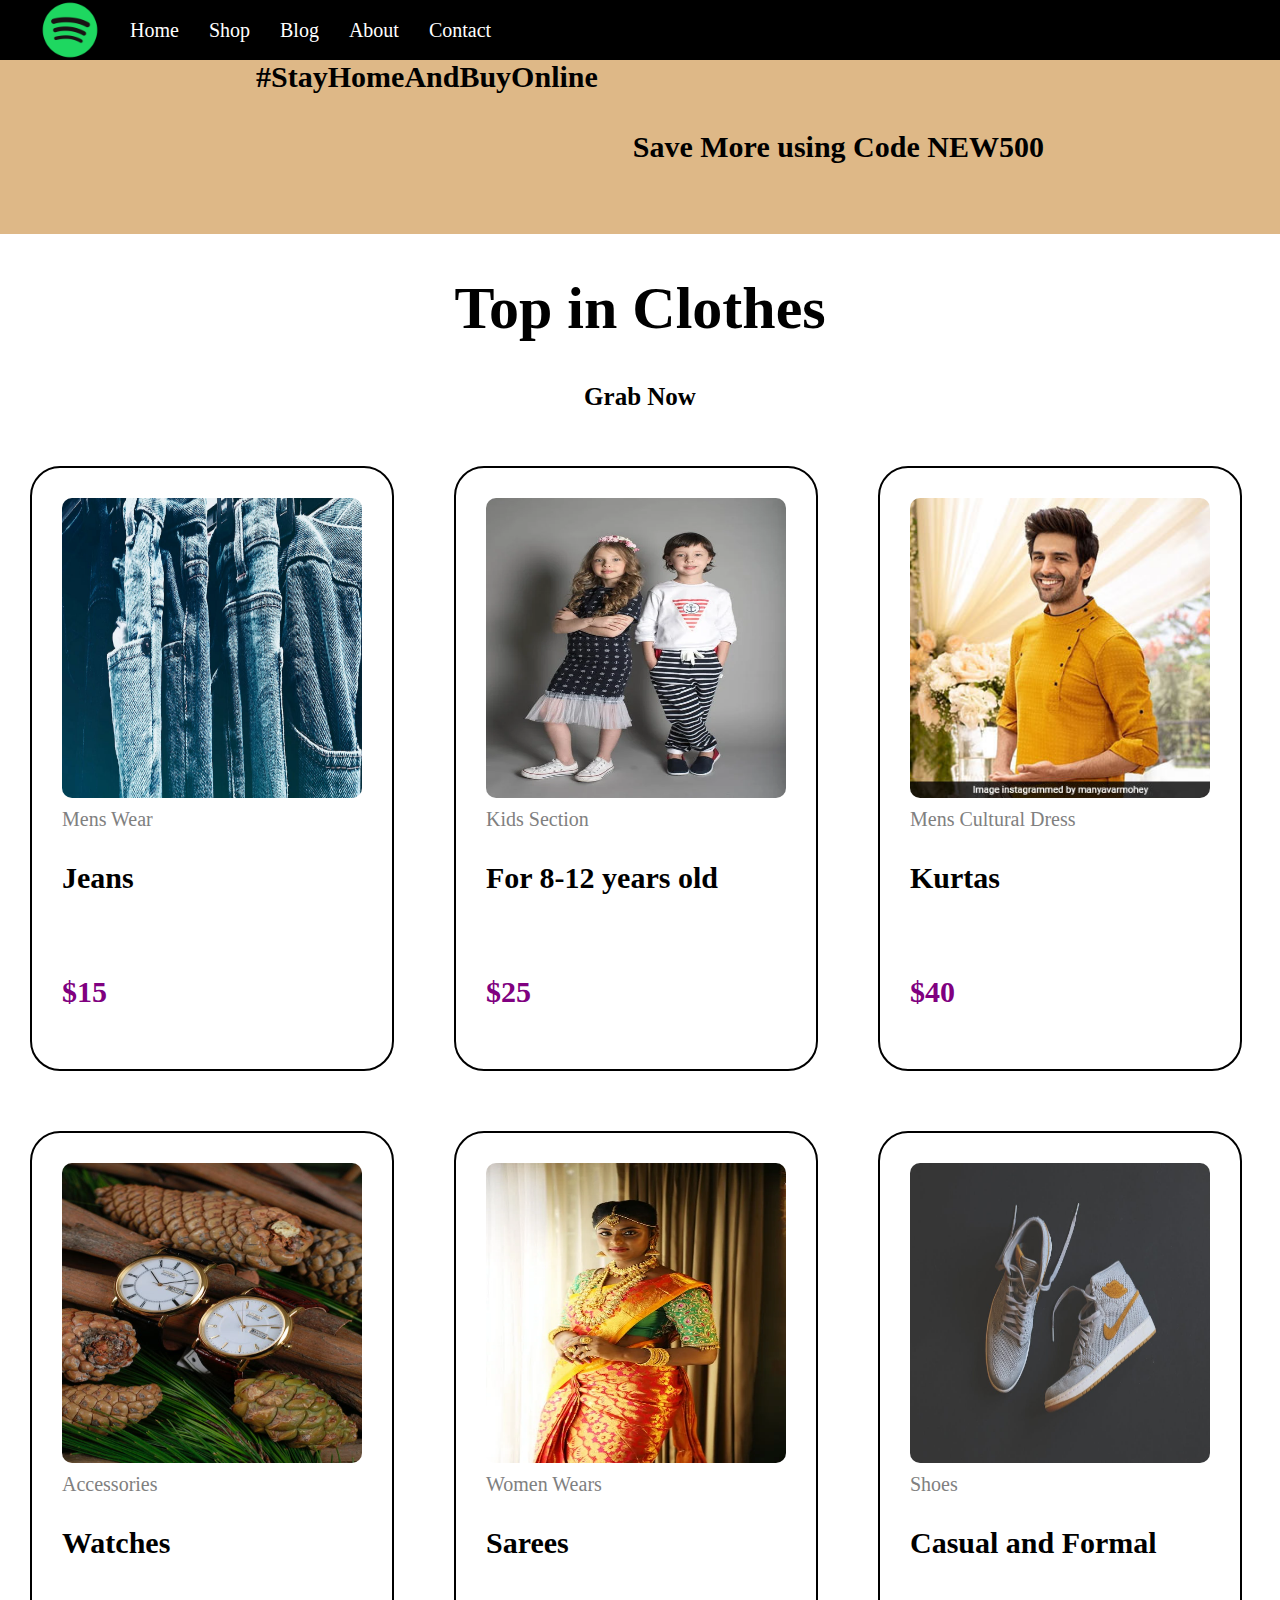
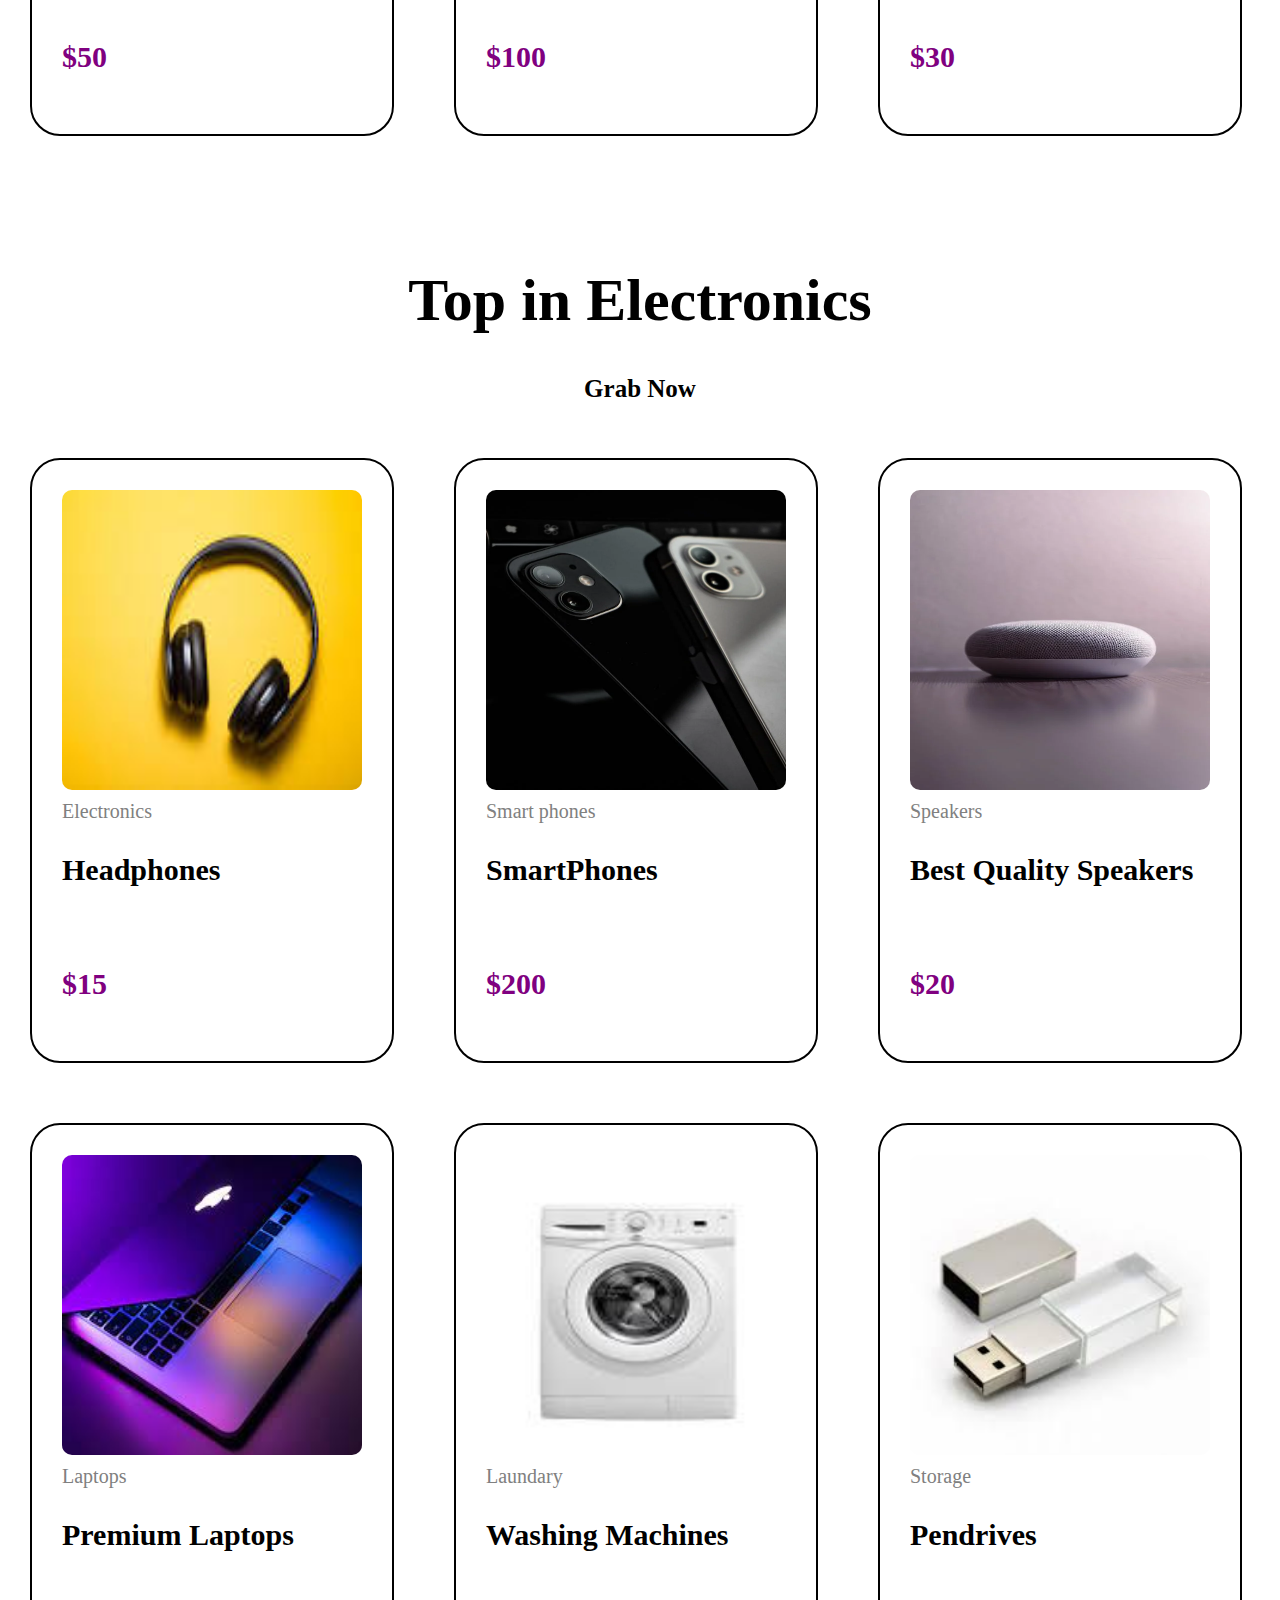
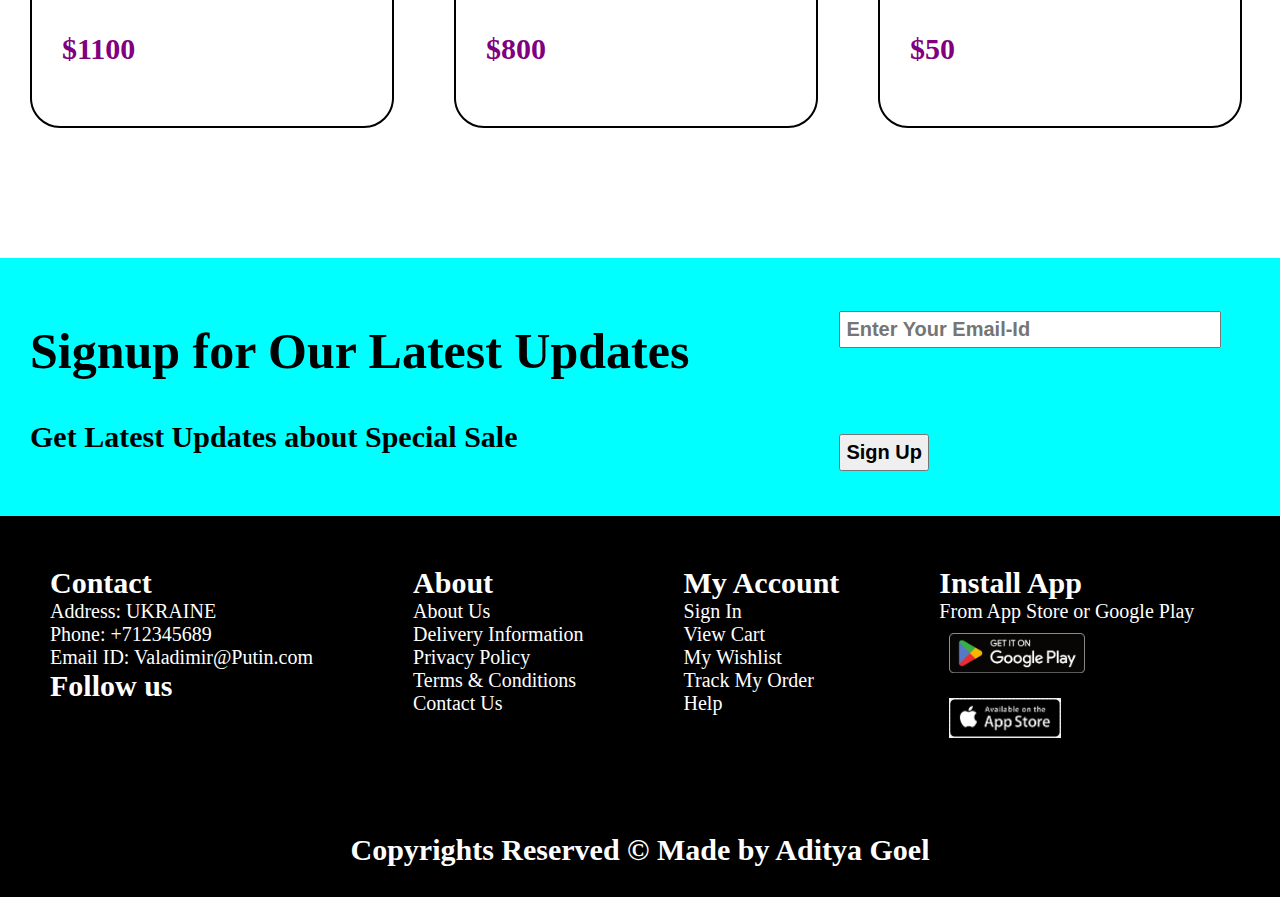
<file: shop.html>
<!DOCTYPE html>
<html lang="en">

<head>
    <meta charset="UTF-8">
    <meta http-equiv="X-UA-Compatible" content="IE=edge">
    <meta name="viewport" content="width=device-width, initial-scale=1.0">
    <link rel="stylesheet" href="style.css">
    <title>Document</title>
</head>

<body>
    <div>
        <nav>

            <ul class="ul">
                <img class="img" src="logo.png" alt="">
                <li><a href="test.html">Home</a></li>
                <li><a href="shop.html">Shop</a></li>
                <li><a href="blog.html">Blog</a></li>
                <li><a href="about.html">About</a></li>

                <li><a href="contact.html">Contact</a></li>
                <li><i class="fa fa-shopping-cart" aria-hidden="true"></i></li>
            </ul>
        </nav>
    </div>

    <div class="banner_shop">
        <h8 class="z">
            #StayHomeAndBuyOnline <br>
        </h8>

        <h6 class="x">
            Save More using Code NEW500 <br>

        </h6>
    </div>




    <h1 class="heading">Top in Clothes</h1>
    <h3 class="sub_head">Grab Now</h3>
    <section class="card_sec">
        <div class="card">
            <img class="cards_img" src="jeans.jpeg" alt="">
            <p class="type">Mens Wear</p>

            <p class="name">Jeans</p>
            <p><i class="fa-sharp fa-solid fa-star"></i><i class="fa-sharp fa-solid fa-star"></i><i
                    class="fa-sharp fa-solid fa-star"></i><i class="fa-sharp fa-solid fa-star"></i><i
                    class="fa-sharp fa-solid fa-star"></i></p>
            <p class="price">$15</p>
        </div>



        <div class="card">
            <img class="cards_img" src="kids.webp" alt="">
            <p class="type">Kids Section</p>

            <p class="name">For 8-12 years old</p>
            <p><i class="fa-sharp fa-solid fa-star"></i><i class="fa-sharp fa-solid fa-star"></i><i
                    class="fa-sharp fa-solid fa-star"></i><i class="fa-sharp fa-solid fa-star"></i><i
                    class="fa-sharp fa-solid fa-star"></i></p>
            <p class="price">$25</p>
        </div>
        <div class="card">
            <img class="cards_img" src="kurta.jpg" alt="">
            <p class="type">Mens Cultural Dress</p>

            <p class="name">Kurtas</p>
            <p><i class="fa-sharp fa-solid fa-star"></i><i class="fa-sharp fa-solid fa-star"></i><i
                    class="fa-sharp fa-solid fa-star"></i><i class="fa-sharp fa-solid fa-star"></i><i
                    class="fa-sharp fa-solid fa-star"></i></p>
            <p class="price">$40</p>
        </div>
        <div class="card">
            <img class="cards_img" src="wacthcws.jpeg" alt="">
            <p class="type">Accessories</p>

            <p class="name">Watches</p>
            <p><i class="fa-sharp fa-solid fa-star"></i><i class="fa-sharp fa-solid fa-star"></i><i
                    class="fa-sharp fa-solid fa-star"></i><i class="fa-sharp fa-solid fa-star"></i><i
                    class="fa-sharp fa-solid fa-star"></i></p>
            <p class="price">$50</p>
        </div>
        <div class="card">
            <img class="cards_img" src="saare.webp" alt="">
            <p class="type">Women Wears</p>

            <p class="name">Sarees</p>
            <p><i class="fa-sharp fa-solid fa-star"></i><i class="fa-sharp fa-solid fa-star"></i><i
                    class="fa-sharp fa-solid fa-star"></i><i class="fa-sharp fa-solid fa-star"></i><i
                    class="fa-sharp fa-solid fa-star"></i></p>
            <p class="price">$100</p>
        </div>
        <div class="card">
            <img class="cards_img" src="shoes.jpeg" alt="">
            <p class="type">Shoes</p>

            <p class="name">Casual and Formal</p>
            <p><i class="fa-sharp fa-solid fa-star"></i><i class="fa-sharp fa-solid fa-star"></i><i
                    class="fa-sharp fa-solid fa-star"></i><i class="fa-sharp fa-solid fa-star"></i><i
                    class="fa-sharp fa-solid fa-star"></i></p>
            <p class="price">$30</p>
        </div>

    </section>

    <h1 class="heading">Top in Electronics</h1>
    <h3 class="sub_head">Grab Now</h3>
    <section class="card_sec">
        <div class="card">
            <img class="cards_img" src="heaphone.jpg" alt="">
            <p class="type">Electronics</p>

            <p class="name">Headphones</p>
            <p><i class="fa-sharp fa-solid fa-star"></i><i class="fa-sharp fa-solid fa-star"></i><i
                    class="fa-sharp fa-solid fa-star"></i><i class="fa-sharp fa-solid fa-star"></i><i
                    class="fa-sharp fa-solid fa-star"></i></p>
            <p class="price">$15</p>
        </div>
        <div class="card">
            <img class="cards_img" src="phones.webp" alt="">
            <p class="type">Smart phones</p>

            <p class="name">SmartPhones</p>
            <p><i class="fa-sharp fa-solid fa-star"></i><i class="fa-sharp fa-solid fa-star"></i><i
                    class="fa-sharp fa-solid fa-star"></i><i class="fa-sharp fa-solid fa-star"></i><i
                    class="fa-sharp fa-solid fa-star"></i></p>
            <p class="price">$200</p>
        </div>
        <div class="card">
            <img class="cards_img" src="speskers.webp" alt="">
            <p class="type">Speakers</p>

            <p class="name">Best Quality Speakers</p>
            <p><i class="fa-sharp fa-solid fa-star"></i><i class="fa-sharp fa-solid fa-star"></i><i
                    class="fa-sharp fa-solid fa-star"></i><i class="fa-sharp fa-solid fa-star"></i><i
                    class="fa-sharp fa-solid fa-star"></i></p>
            <p class="price">$20</p>
        </div>
        <div class="card">
            <img class="cards_img" src="lap.jpg" alt="">
            <p class="type">Laptops</p>

            <p class="name">Premium Laptops</p>
            <p><i class="fa-sharp fa-solid fa-star"></i><i class="fa-sharp fa-solid fa-star"></i><i
                    class="fa-sharp fa-solid fa-star"></i><i class="fa-sharp fa-solid fa-star"></i><i
                    class="fa-sharp fa-solid fa-star"></i></p>
            <p class="price">$1100</p>
        </div>
        <div class="card">
            <img class="cards_img" src="washingf.jpg" alt="">
            <p class="type">Laundary</p>

            <p class="name">Washing Machines</p>
            <p><i class="fa-sharp fa-solid fa-star"></i><i class="fa-sharp fa-solid fa-star"></i><i
                    class="fa-sharp fa-solid fa-star"></i><i class="fa-sharp fa-solid fa-star"></i><i
                    class="fa-sharp fa-solid fa-star"></i></p>
            <p class="price">$800</p>
        </div>
        <div class="card">
            <img class="cards_img" src="pendrive.jpg" alt="">
            <p class="type">Storage</p>

            <p class="name">Pendrives</p>
            <p><i class="fa-sharp fa-solid fa-star"></i><i class="fa-sharp fa-solid fa-star"></i><i
                    class="fa-sharp fa-solid fa-star"></i><i class="fa-sharp fa-solid fa-star"></i><i
                    class="fa-sharp fa-solid fa-star"></i></p>
            <p class="price">$50</p>
        </div>

    </section>



    



    <section class="sign">

        <div class="pp">
            <h1 class="h">Signup for Our Latest Updates</h1>

            <h4 class="h0">Get Latest Updates about Special Sale</h4>
        </div>


        <div class="i">
            <input class="email" type="email" placeholder="Enter Your Email-Id">
            <button class="email">Sign Up</button>

        </div>


    </section>


    <footer>
        <div class="div_cont">
            <span>Contact</span> <br>
            Address: UKRAINE <br>

            Phone: +712345689 <br>

            Email ID: Valadimir@Putin.com <br>
            <span class="tags">
                Follow us
            </span> <br>
            <i class="fa-brands fa-facebook-f"></i>
            <i class="fa-brands fa-twitter"></i>
            <i class="fa-brands fa-github"></i>

        </div>
        <div class="div_cont">
            <span>
                About
            </span> <br>
            About Us <br>
            Delivery Information <br>
            Privacy Policy <br>
            Terms & Conditions <br>
            Contact Us <br>
        </div>
        <div class="div_cont">
            <span>
                My Account
            </span> <br>
            Sign In <br>
            View Cart<br>
            My Wishlist<br>
            Track My Order<br>
            Help<br>
        </div>
        <div class="div_cont">
            <span>
                Install App
            </span><br>
            From App Store or Google Play<br>
            <img class="img-store" src="playstore.png" alt=""><br>
            <img class="img-store" src="appstore.png" alt="">
        </div>
    </footer>




    <h1 class="footer">
        Copyrights Reserved &copy; Made by Aditya Goel
    </h1>

</body>

</html>
</file>
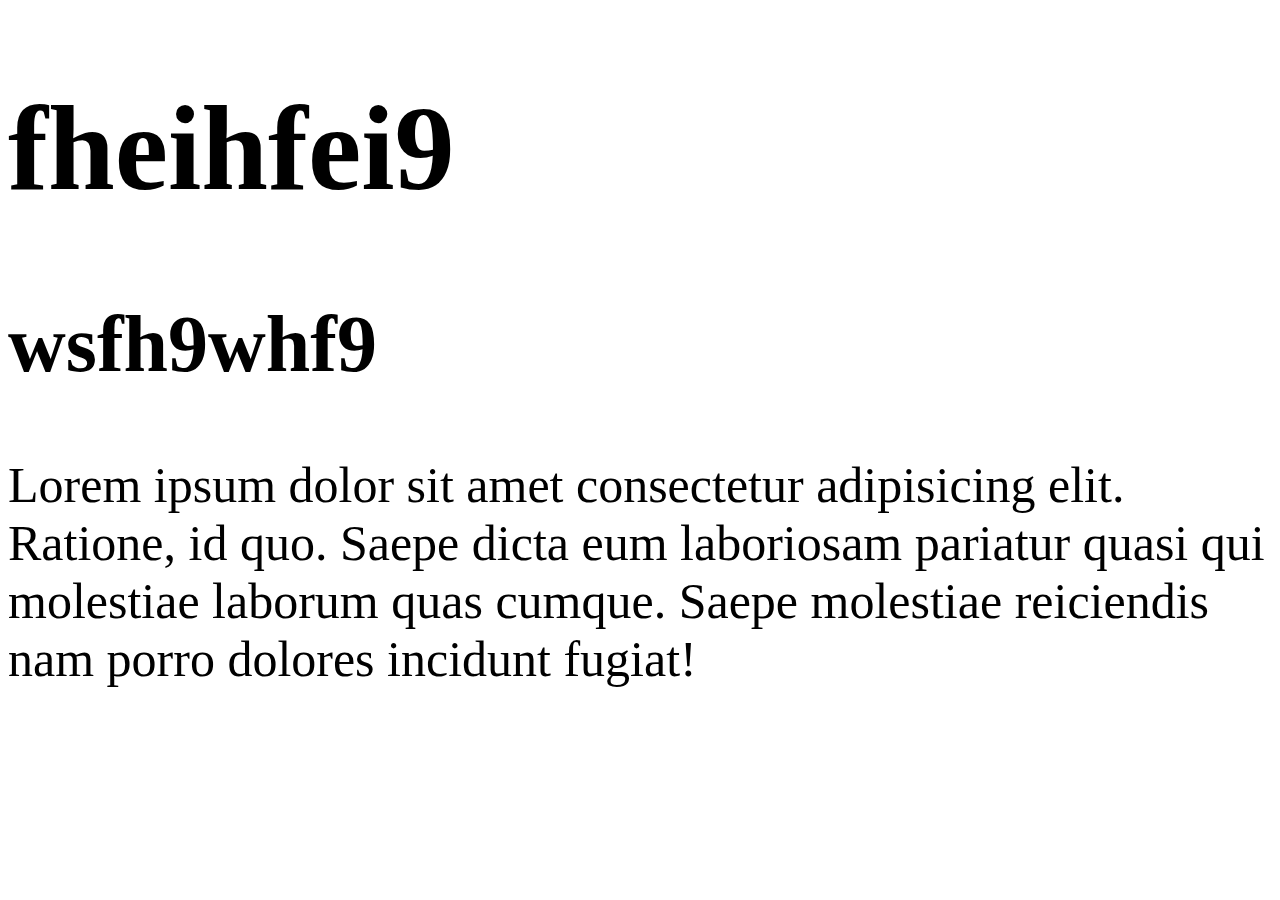
<file: x.html>
<!DOCTYPE html>
<html lang="en">
<head>
    <meta charset="UTF-8">
    <meta http-equiv="X-UA-Compatible" content="IE=edge">
    <meta name="viewport" content="width=device-width, initial-scale=1.0">
    <title>Document</title>
    <style>
        html{
            font-size: 62.5%;
        }


        h1{
            font-size: 12rem;
        }
        h2{
            font-size: 8rem;
        }
        p{
            font-size: 5rem;
        }


        @media (max-width:500px) {
            html{
                font-size: 55%;
            }
        }
    </style>
</head>
<body>
    <h1>fheihfei9</h1>
    <h2>wsfh9whf9</h2>
    <p>Lorem ipsum dolor sit amet consectetur adipisicing elit. Ratione, id quo. Saepe dicta eum laboriosam pariatur quasi qui molestiae laborum quas cumque. Saepe molestiae reiciendis nam porro dolores incidunt fugiat!</p>
</body>
</html>
</file>
<file: style.css>
HTML {
    font-size: 62.5%;
}






body {
    margin: 0rem;
    padding: 0rem;
    /* overflow: hidden; */
}



/* ================
navbar start
================ */

nav {
    margin: 0rem;
    padding: 0rem;
    position: fixed;
    width: 100%;
    display: flex;
    justify-content: space-between;
    background-color: black;
    align-items: center;

}



.ul {
    display: flex;
    list-style: none;
    align-items: center;
    margin-top: 0rem;
    margin-bottom: 0rem;
    color: white;
    background-color: black;

}

li {
    margin-left: 3rem;
    font-size: 2rem;
    color: white;


}


li:hover {
    font-size: 3rem;
}


a {
    color: white;
    text-decoration: none;


}

.bars {
    color: white;
    font-size: 3rem;
    margin-right: 2rem;
    display: none;
}

.c {
    margin-right: 1rem;
}


.img {
    height: 6rem;
    width: 6rem;

    /* margin-right: 75rem; */
}




.ull {
    display: none;

}


@media (max-width : 747px) {



    .lisst {

        background-color: aqua;
        height: 100vh;
        width: 100%;
        position: relative;
        top: 6rem;
        display: flex;
        flex-direction: column;
        align-items: center;
        color: black;
        font-size: 2rem;
        justify-content: center;
        display: none;
        transform: translateX(-100%);
        transition: all 0.3s linear;

    }

    .ull {
        display: flex;
        list-style: none;
        flex-direction: column;
        /* text-align: center; */
        color: black;
        font-size: 2rem;
        align-items: center;
        justify-content: center;
        font-weight: bold;
        text-transform: uppercase;
        gap: 2rem;

    }


    a {
        color: black;
        font-size: 2rem;
    }




    .bars {
        display: inline-block;
    }


    .active {
        /* transform: translateX(0);
        display: flex;
        flex-direction: column; */
        display: inline-block;
        transform: translateX(0);
        display: flex;
        transition: all 0.3s linear;

        flex-direction: column;
        align-items: center;
        color: black;
        font-size: 2rem;
        justify-content: center;
        /* background-color: yellow; */
        /* position: relative;
        top: 50rem; */
    }




}




.sec {
    background-image: url("xyzzzz.jpg");
    background-repeat: no-repeat;
    background-size: cover;
    padding: 8rem;
    padding-top: 6rem;
    display: flex;
    flex-direction: column;
}

.active {
    transform: translateX(100%);
}

.menu {
    color: white;
    position: absolute;
    top: 50rem;
}


h2 {
    font-size: 5rem;
    color: white;
}


.p {
    font-size: 3rem;
    color: white;


}



.btn {
    padding: 1rem;
    font-size: 2.2rem;
    z-index: 2;
    border: 1px solid black;
    border-radius: 3rem;
    width: 11rem;
    position: relative;
    left: 9rem;
    font-weight: bold;
}




.feat {
    font-size: 3rem;
    display: flex;
    flex-wrap: wrap;
    margin-top: 7rem;
    margin-left: 6rem;
    margin-right: 5rem;
}

.featureitem {
    display: flex;
    flex-direction: column;
    margin-top: 0rem;
    margin-bottom: 0rem;
    justify-content: center;
    margin: 0rem;
    margin-right: 2rem;


}

h6 {
    margin-left: 3.5rem;
}


.featimg {

    height: 17rem;
    width: 18rem;

}







.heading {
    font-size: 6rem;
    margin-top: 10rem;

    display: flex;
    justify-content: center;
}


.sub_head {
    font-size: 2.5rem;
    display: flex;
    justify-content: center;
}






.card_sec {
    display: flex;
    flex-wrap: wrap;
}

.card {
    border: 0.2rem solid black;
    border-radius: 3rem;
    padding: 1rem;
    display: flex;
    flex-direction: column;
    width: 30rem;
    margin: 3rem;
    padding: 3rem;
}

.card:hover {
    box-shadow: 0rem 0rem 1.5rem .5rem rgb(197 143 143);


}


.cards_img {
    margin-bottom: 1rem;
    height: 30rem;
    border: 0rem solid black;
    border-radius: 1rem;

}



.type {
    color: grey;
    font-size: 2rem;
    margin: 0rem;
}



.fa-sharp {
    color: yellow;
    font-size: 1.5rem;
}



.name {
    font-size: 3rem;
    font-weight: bold;

}


.price {
    font-size: 3rem;
    font-weight: bold;
    color: purple;
}




.banner {
    background-color: black;
    color: white;

    font-weight: bold;
    padding: 9rem;
    margin: 8rem;
    display: flex;
    flex-direction: column;
    align-items: center;
    justify-content: center;
}


.banner_h {
    font-size: 5rem;
    margin: 1rem;
}


.banner_p {
    font-size: 4rem;
    margin: 1rem;



}


.banner_btn {
    font-size: 3rem;
    margin: 1rem;
    border: 0px solid;
    border-radius: 3rem;
    padding: 1.5rem;

}


.banner_btn:hover {
    background-color: black;
    color: white;
    cursor: pointer;
    border: 0.5rem solid white;
}




.banner2 {
    background-image: url("b1.jpg");
    color: white;
    background-size: cover;
    background-repeat: no-repeat;
    display: flex;
    flex-direction: column;
    width: 60rem;
    padding: 3rem;
    margin-right: 1rem;
    margin-bottom: 1rem;
    font-weight: bold;
}





.btn3 {
    width: 12rem;
    padding: 1.5rem;
}

.banner3 {
    background-image: url("b2.jpg");
    color: white;
    background-size: cover;
    background-repeat: no-repeat;
    display: flex;
    flex-direction: column;
    width: 60rem;
    padding: 3rem;
    font-weight: bold;
}


.banner_grp {
    display: flex;
    flex-wrap: wrap;
}





.sign {
    background-color: aqua;
    padding: 1rem;
    padding-bottom: 0.3rem;
    display: flex;
    flex-wrap: wrap;
    margin-top: 10rem;


}



.h {
    font-weight: bold;
    font-size: 5rem;
}


.h0 {
    font-weight: bold;
    font-size: 3rem;


}


.pp {
    margin: 2rem;
    margin-right: 15rem;
}



.email {
    padding: 0.5rem;
    font-weight: bold;
    margin-right: 1rem;
    font-size: 2rem;
}


.i {
    display: flex;
    align-items: center;
    flex-wrap: wrap;
}


footer {
    background-color: black;
    color: white;
    display: flex;
    flex-wrap: wrap;
}

.div_cont {


    margin: 5rem;
    font-size: 2rem;
}

span {
    font-size: 3rem;
    margin-bottom: 1.5rem;
    font-weight: bold;


}



.footer {
    background-color: black;
    color: white;
    margin: 0rem;
    font-weight: bold;
    padding: 3rem;
    display: flex;
    justify-content: center;
    font-size: 3rem;
    flex-wrap: wrap;
}



.img-store {
    height: 4rem;
    margin: 1rem;
}


.banner_shop {
    background-color: burlywood;
    position: relative;
    top: 6rem;
    display: flex;
    flex-wrap: wrap;
    justify-content: center;

}

.z {
    font-weight: bold;
    display: flex;
    margin-left: 2rem;
    flex-wrap: wrap;
    justify-content: center;
    height: 3rem;
    font-size: 3rem;
    padding: 0rem;
}


.x {
    font-weight: bold;
    display: flex;
    flex-wrap: wrap;
    justify-content: center;
    font-size: 3rem;

}

.banner5 {
    display: flex;
    flex-direction: column;
    flex-wrap: wrap;
    font-size: 3rem;
    position: absolute;
    top: 6rem;
    background-image: url("book.jpg");
    background-size: cover;

    background-repeat: no-repeat;
    color: white;
    justify-content: center;
    width: 100%;
    padding: 5rem;
}


.t {
    text-align: center;
}



.fas {
    width: 20rem;
}



.blog_page {
    display: flex;
    flex-direction: column;

    border: 0.5rem solid black;
    padding: 3rem;
    width: 30rem;
    justify-content: center;
    margin-left: 42rem;
}


.blog_btn {
    padding: 1rem;
    background-color: aqua;
    font-size: 2rem;

    font-weight: bold;
}


.btnss {
    margin-left: 40rem;
    margin-top: 10rem;
    display: flex;
    justify-content: center;
    width: 30rem;
}


.qwe {
    display: flex;
    flex-direction: column;
}


.tt {
    font-size: 4rem;
    margin-bottom: 0rem;
}

.zxc {
    font-size: 2rem;
}






.aboutnav {
    margin-top: 0rem;
}


.about_ban {
    position: relative;
    top: 6rem;
    padding: 8rem;
    background-repeat: no-repeat;
    background-size: cover;
    background-image: url("aboutbanner.jpg");
    color: white;
    font-size: 6rem;
}



.m {
    display: flex;
    justify-content: center;

}




.q {
    display: flex;

}


.about_img {
    width: 70rem;
    margin-top: 3rem;
    height: 40rem;

}


.l {
    font-size: 5rem;
    font-weight: bold;
}


.m {
    font-size: 2rem;
}

/* .about_footer{
    position: absolute;
    width: 100%;
    bottom: 0rem;

}



#copy{
    position: absolute;
    width: 100%;
    bottom: 0rem;
} */


.navbar {
    position: absolute;
    top: 0rem;
    position: sticky;
    z-index: 100;
}



.contact_text {
    display: flex;
    /* font-size: 30px; */
    text-align: center;
    position: relative;
    top: 50px;
    justify-content: center;
    /* flex-direction: column; */
}


.cont {
    display: flex;
    flex-direction: column;
    font-size: 2rem;
}

.strong {
    text-transform: uppercase;
}




.contact_text img {
    height: 300px;
    width: 300px;
    border-radius: 50%;
}





.form {
    display: flex;
    flex-direction: column;
    font-size: 2rem;
    text-align: center;
    display: flex;
    align-items: center;
    justify-content: center;
    flex-direction: column;
    /* position: aute; */
    margin-top: 50px;
}


.str {
    font-size: 3.5rem;
}

input {
    font-size: 1.5rem;
    font-weight: bold;
}

.caart_page {
    display: flex;
    font-size: 3rem;
    align-items: center;
    gap: 1.5rem;
    justify-content: center;
    margin-top: 3rem;
}


.abody {
    background-color: rgb(254 244 244);

}

input {
    width: 200%;
    padding: 0.5rem;
}

.submit {
    background-color: blue;
    color: white;
    width: 10rem;
    margin: 1.5rem;
    padding: 1.5rem;
    font-size: 1.5rem;
    text-align: center;
}

.submit:hover {
    background-color: gray;
}

.active {
    transform: translateX(0%);
}



@media (max-width:1024px) {

    html {
        font-size: 40%;
    }
}


@media screen and (min-width : 0px) and (max-width:767px) {
    html {
        font-size: 35%;
    }
}
</file>
